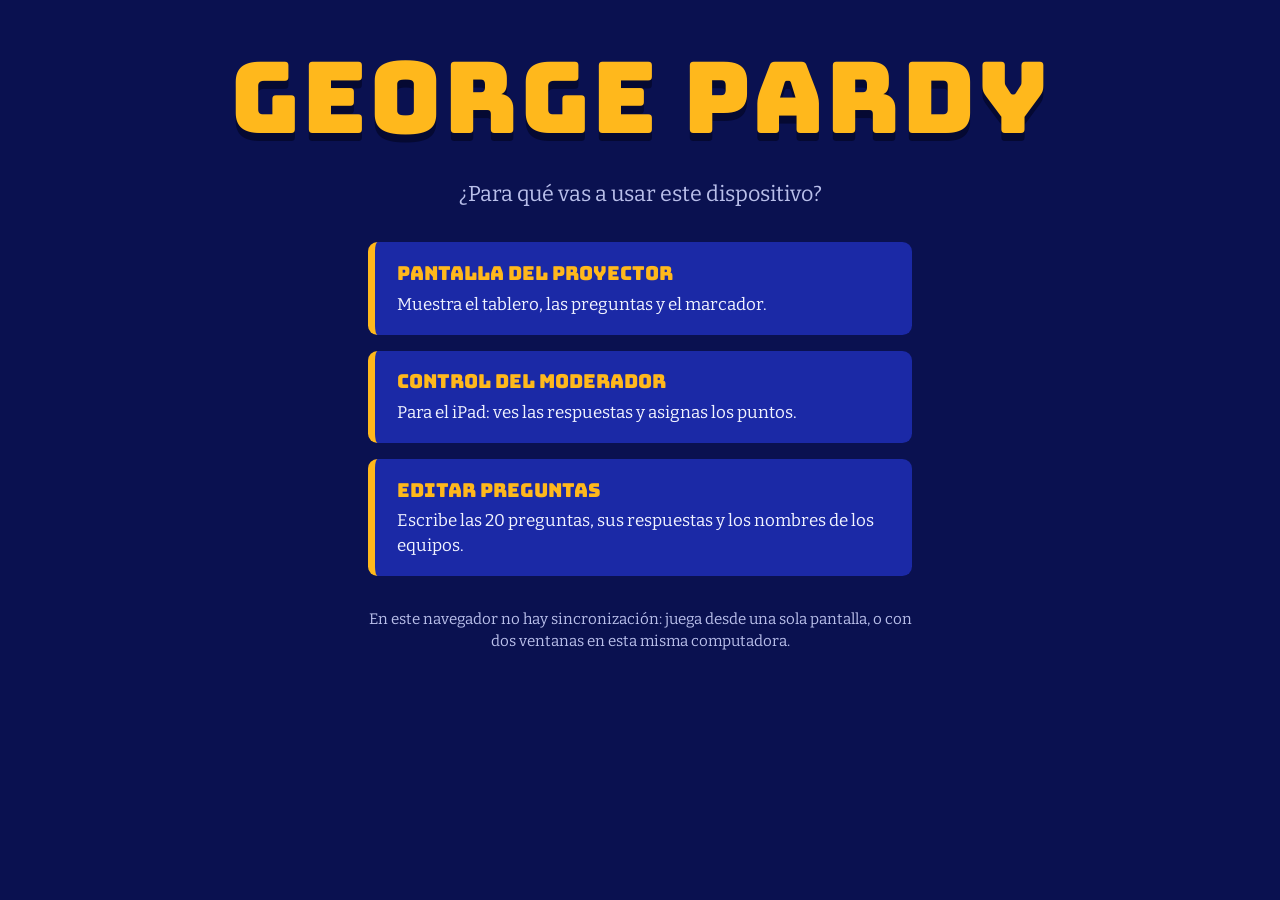
<file: referencia/george-pardy-claude.html>
<!doctype html>
<html lang="es">
<head>
<meta charset="utf-8">
<meta name="viewport" content="width=device-width, initial-scale=1, viewport-fit=cover">
<title>George Pardy</title>
<link rel="preconnect" href="https://fonts.googleapis.com">
<link rel="preconnect" href="https://fonts.gstatic.com" crossorigin>
<link href="https://fonts.googleapis.com/css2?family=Bitter:wght@400;600;700;800&family=Bungee&family=Noto+Color+Emoji&display=swap" rel="stylesheet">
<style>
:root{
  --stage:#0A1150;
  --stage-deep:#050932;
  --tile:#1B29A6;
  --tile-hover:#2638C9;
  --tile-used:#0F1A75;
  --oro:#FFB81C;
  --papel:#F1F3FF;
  --papel-suave:#B9BFEA;
  --rosa:#E4007C;
  --turquesa:#00A3AD;
  --verde:#1FA45B;
  --bg:#EDEFF8;
  --surface:#FFFFFF;
  --surface-2:#F4F5FB;
  --ink:#12163A;
  --muted:#565C86;
  --line:#D3D7EA;
  --accent:#1B29A6;
  --accent-ink:#FFFFFF;
  --display:"Bungee","Arial Black",Impact,system-ui,sans-serif;
  --texto:"Bitter",Georgia,"Times New Roman",serif;
  color-scheme:light;
  box-sizing:border-box;
  padding-top:env(safe-area-inset-top,0px);
  padding-bottom:env(safe-area-inset-bottom,0px);
  background:var(--bg);
}
@media (prefers-color-scheme:dark){
  :root:not([data-theme="light"]){
    --bg:#0B0F33;--surface:#141A4C;--surface-2:#10163F;--ink:#EEF0FF;--muted:#A4A9D8;--line:#283070;--accent:#FFB81C;--accent-ink:#12163A;
    color-scheme:dark;
  }
}
:root[data-theme="dark"]{
  --bg:#0B0F33;--surface:#141A4C;--surface-2:#10163F;--ink:#EEF0FF;--muted:#A4A9D8;--line:#283070;--accent:#FFB81C;--accent-ink:#12163A;
  color-scheme:dark;
}
:root:has(body.oscuro){background:var(--stage)}
*,*::before,*::after{box-sizing:inherit}
html{height:100%;scroll-padding-top:env(safe-area-inset-top,0px)}
body{margin:0;min-height:100%;background:var(--bg);color:var(--ink);font-family:var(--texto);font-size:17px;line-height:1.45;-webkit-font-smoothing:antialiased}
body.oscuro{background:var(--stage);color:var(--papel)}
body.fijo{height:100%;overflow:hidden}
body.fijo:not(.con-mouse){cursor:none}
[hidden]{display:none !important}
button{font:inherit;color:inherit;cursor:pointer}
button:disabled{cursor:default}
:focus-visible{outline:3px solid var(--oro);outline-offset:2px}
.oculto-visual{position:absolute;width:1px;height:1px;overflow:hidden;clip:rect(0 0 0 0);white-space:nowrap}
.emoji{font-family:"Apple Color Emoji","Noto Color Emoji","Segoe UI Emoji",sans-serif;font-style:normal;font-weight:400;line-height:1}
.equipo-pantalla .emoji{font-size:1.2em}
.equipo-ctl .nombre .emoji{font-size:1.3em}

/* ---------- Marquesina ---------- */
.marquesina{font-family:var(--display);font-weight:400;color:var(--oro);margin:0;letter-spacing:.02em;line-height:1;text-shadow:0 .08em 0 var(--stage-deep)}

/* ---------- Inicio ---------- */
.inicio{min-height:100%;display:flex;flex-direction:column;align-items:center;justify-content:center;gap:2rem;padding:3rem 1.25rem;text-align:center}
.inicio .marquesina{font-size:clamp(2.6rem,11vmin,7rem)}
.inicio .pregunta-inicio{margin:0;color:var(--papel-suave);font-size:clamp(1.05rem,2.6vmin,1.35rem)}
.opciones{display:grid;gap:1rem;width:min(100%,34rem)}
.opcion{display:block;text-align:left;text-decoration:none;color:var(--papel);background:var(--tile);padding:1.1rem 1.4rem;border-radius:.6rem;border-left:.45rem solid var(--oro);transition:background-color .15s}
.opcion:hover{background:var(--tile-hover)}
.opcion strong{display:block;font-family:var(--display);font-weight:400;font-size:1.2rem;color:var(--oro)}
.opcion span{display:block;margin-top:.3rem}
.nota-inicio{margin:0;max-width:34rem;color:var(--papel-suave);font-size:.95rem}

/* ---------- Pantalla del proyector ---------- */
.escenario{height:100%;display:flex;flex-direction:column;position:relative;padding:1.6vmin 2vmin 2vmin}
.cabeza{display:grid;grid-template-columns:1fr auto 1fr;align-items:center;gap:2vmin;padding:0 .4vmin 1.4vmin}
.cabeza .marquesina{font-size:clamp(1.1rem,3.6vmin,2.6rem)}
.turno{margin:0;justify-self:end;font-weight:700;font-size:clamp(.95rem,2.6vmin,1.9rem);display:flex;align-items:center;gap:1.2vmin;text-align:right}
.turno::before{content:"";flex:none;width:1.8vmin;height:1.8vmin;min-width:10px;min-height:10px;border-radius:50%;background:var(--equipo)}
.herramientas{display:flex;gap:1vmin}
.tablero{flex:1;min-height:0;display:grid;grid-template-columns:repeat(5,minmax(0,1fr));grid-template-rows:auto repeat(4,minmax(0,1fr));gap:.7vmin;background:var(--stage-deep);padding:.7vmin;border-radius:.6vmin}
.categoria{background:var(--tile);display:flex;align-items:center;justify-content:center;text-align:center;font-family:var(--display);font-size:clamp(.75rem,2.5vmin,1.9rem);line-height:1.1;padding:2vmin 1vmin;min-height:10vmin;margin-bottom:.7vmin;text-wrap:balance;overflow-wrap:anywhere}
.casilla{background:var(--tile);border:0;border-radius:0;display:flex;align-items:center;justify-content:center;font-family:var(--display);color:var(--oro);font-size:clamp(1.4rem,6.4vmin,5.4rem);line-height:1;text-shadow:0 .08em 0 var(--stage-deep);transition:background-color .15s}
button.casilla:hover{background:var(--tile-hover)}
.casilla.jugada{background:var(--tile-used)}
.marcador{display:grid;grid-template-columns:1fr 1fr;gap:2vmin;margin-top:1.6vmin}
.equipo-pantalla{display:flex;align-items:baseline;justify-content:space-between;gap:2vmin;padding:1.4vmin 2.4vmin;background:var(--stage-deep);border-radius:.8vmin;border-top:.8vmin solid var(--equipo);opacity:.8;transition:opacity .2s,box-shadow .2s}
.equipo-pantalla.activo{opacity:1;box-shadow:0 0 0 .35vmin var(--equipo)}
.equipo-pantalla .nombre{min-width:0;font-weight:700;font-size:clamp(.95rem,3vmin,2.2rem);overflow:hidden;text-overflow:ellipsis;white-space:nowrap}
.equipo-pantalla .puntos{font-family:var(--display);font-size:clamp(1.4rem,5.6vmin,4.4rem);line-height:1;font-variant-numeric:tabular-nums}

/* Pregunta a pantalla completa */
.pregunta-grande{position:absolute;inset:0;z-index:5;background:var(--tile);display:grid;grid-template-rows:auto 1fr auto;gap:2vmin;padding:3.5vmin 6vmin 3vmin;will-change:transform}
.pregunta-grande>*{transition:opacity .25s ease}
.pregunta-grande.abriendo>*{opacity:0}
.pg-cabeza{display:flex;justify-content:space-between;align-items:baseline;gap:3vmin;font-family:var(--display);font-size:clamp(.9rem,3vmin,2.2rem);color:var(--papel-suave)}
.pg-valor{color:var(--oro)}
.pg-cuerpo{min-height:0;display:flex;flex-direction:column;align-items:center;justify-content:center;gap:4.5vmin;text-align:center}
.pg-texto{margin:0;max-width:92%;font-weight:700;font-size:clamp(1.6rem,6.2vmin,4.8rem);line-height:1.18;text-wrap:balance}
.pg-texto.largo{font-size:clamp(1.3rem,4.6vmin,3.6rem)}
.pg-texto.vacia{color:var(--papel-suave);font-weight:400;font-style:italic;font-size:clamp(1.2rem,4vmin,3rem)}
.pg-opciones{list-style:none;margin:0;padding:0;width:min(92%,64rem);display:grid;grid-template-columns:repeat(2,minmax(0,1fr));gap:1.6vmin}
.pg-opciones li{display:flex;align-items:center;gap:1.8vmin;text-align:left;padding:1.4vmin 2.2vmin;background:var(--stage-deep);border:.35vmin solid transparent;border-radius:.8vmin;font-weight:700;font-size:clamp(1rem,3.6vmin,2.6rem);line-height:1.2;transition:opacity .3s,border-color .3s}
.pg-opciones .letra{flex:none;font-family:var(--display);font-weight:400;color:var(--oro)}
.pg-opciones.revelada li:not(.correcta){opacity:.4}
.pg-opciones li.correcta{border-color:var(--oro)}
.pg-respuesta{margin:0;max-width:92%;font-family:var(--display);color:var(--oro);font-size:clamp(1.3rem,5vmin,3.8rem);line-height:1.15;text-wrap:balance;text-shadow:0 .08em 0 var(--stage-deep)}
.pg-respuesta.visible{animation:aparecer .35s ease-out}
@keyframes aparecer{from{opacity:0;transform:translateY(1.5vmin)}to{opacity:1;transform:none}}

/* Doble o Nada */
.doble{position:absolute;inset:0;z-index:5;background:var(--stage-deep);display:grid;grid-template-rows:auto 1fr auto;gap:2vmin;padding:3.5vmin 6vmin 3vmin}
.don-cuerpo{min-height:0;display:flex;flex-direction:column;align-items:center;justify-content:center;gap:3.5vmin;text-align:center}
.don-titulo{margin:0;font-family:var(--display);font-weight:400;color:var(--oro);font-size:clamp(2.4rem,12vmin,9rem);line-height:.95;text-shadow:0 .06em 0 var(--rosa);text-wrap:balance}
.don-lema{margin:0;font-weight:700;font-size:clamp(1.2rem,4.4vmin,3.2rem);text-wrap:balance}
.don-lema .emoji{font-size:1.15em}
.don-platos{display:grid;grid-template-columns:repeat(2,minmax(0,1fr));gap:2.4vmin;width:min(92%,56rem)}
.plato{display:flex;flex-direction:column;align-items:center;gap:1vmin;padding:2.4vmin 2vmin;border-radius:1vmin;background:var(--stage);border:.35vmin solid var(--papel-suave)}
.plato-riesgo{border-color:var(--oro)}
.plato-rotulo{font-weight:600;color:var(--papel-suave);font-size:clamp(.9rem,2.6vmin,1.9rem)}
.plato-valor{font-family:var(--display);font-size:clamp(1.8rem,7.5vmin,5.6rem);line-height:1;color:var(--papel)}
.plato-riesgo .plato-valor{color:var(--oro)}
.plato-nota{color:var(--papel-suave);font-size:clamp(.85rem,2.2vmin,1.6rem)}
.don-resultado{margin:0;font-family:var(--display);font-size:clamp(3rem,18vmin,13rem);line-height:1;color:var(--oro);text-shadow:0 .05em 0 var(--rosa)}
.don-resultado.cero{color:var(--papel-suave);text-shadow:none}
.don-cuerpo.entra .don-titulo{animation:golpe .55s cubic-bezier(.2,.9,.3,1.3)}
@keyframes golpe{from{opacity:0;transform:scale(.6)}to{opacity:1;transform:none}}

/* Ruleta */
.don-ruleta{min-height:0;display:grid;grid-template-columns:auto minmax(0,1fr);align-items:center;gap:5vmin;padding:0 2vmin}
.rueda-marco{position:relative;width:min(62vmin,46vw);aspect-ratio:1/1}
#rueda{width:100%;height:100%;display:block;overflow:visible}
/* El giro es parte del juego: se anima aunque el sistema tenga reducidas las animaciones */
#rueda.girando{transition:transform 5.2s cubic-bezier(.12,.62,.08,1) !important}
#rueda text{font-family:var(--texto);font-weight:800;pointer-events:none}
#rueda .gajo{transition:opacity .4s}
#rueda.aterrizada .gajo:not(.ganadora){opacity:.3}
#rueda .ganadora path,#rueda .ganadora circle{stroke:#FFB81C;stroke-width:2.5}
.puntero{position:absolute;top:-2.4vmin;left:50%;transform:translateX(-50%);width:0;height:0;border-left:2.4vmin solid transparent;border-right:2.4vmin solid transparent;border-top:4.6vmin solid var(--oro);filter:drop-shadow(0 .5vmin 0 var(--rosa))}
.don-lado{min-width:0;display:flex;flex-direction:column;align-items:flex-start;gap:2.4vmin;text-align:left}
.don-lado .don-platos{width:100%}
.don-titulo-chico{font-size:clamp(1.8rem,8vmin,6rem)}
.don-estado{margin:0;color:var(--papel-suave);font-size:clamp(.95rem,2.6vmin,1.9rem)}
.juego-emoji{margin:0;font-size:clamp(2.4rem,10vmin,7rem)}
.juego-nombre{margin:0;font-family:var(--display);font-weight:400;color:var(--juego);font-size:clamp(1.8rem,7.5vmin,5.6rem);line-height:1;text-wrap:balance}
.juego-reto{margin:0;font-family:var(--display);color:var(--oro);font-size:clamp(1rem,3.2vmin,2.4rem)}
.juego-desc{margin:0;max-width:34ch;font-weight:600;font-size:clamp(1rem,3vmin,2.2rem);line-height:1.3}
.don-lado.entra .juego-nombre,.don-lado.entra .juego-emoji{animation:golpe .55s cubic-bezier(.2,.9,.3,1.3)}

/* Reloj (Minuto para Ganar) */
/* Elegir nombres */
.nombres-cabeza{display:flex;justify-content:center}
.nombres-cuerpo{min-height:0;display:flex;flex-direction:column;justify-content:center;gap:2.2vmin}
.nb-slots{display:grid;grid-template-columns:1fr 1fr;gap:2vmin}
.nb-slot{display:flex;align-items:center;justify-content:space-between;gap:2vmin;min-width:0;padding:1.2vmin 2.4vmin;border-radius:1vmin;background:var(--stage-deep);border:.4vmin solid var(--equipo);color:var(--papel);text-align:left;opacity:.7;transition:opacity .2s,box-shadow .2s}
.nb-slot.activo{opacity:1;box-shadow:0 0 0 .5vmin var(--equipo)}
.nb-slot-rotulo{font-weight:700;color:var(--papel-suave);font-size:clamp(.9rem,2.6vmin,1.9rem)}
.nb-slot.activo .nb-slot-rotulo{color:var(--papel)}
.nb-slot-nombre{font-family:var(--display);font-size:clamp(1.1rem,4vmin,3rem);white-space:nowrap}
.nb-grid{display:flex;flex-wrap:wrap;justify-content:center;gap:1.4vmin}
.nb-tarjeta{flex:0 0 calc((100% - 5.6vmin) / 5);min-height:17vmin;display:flex;flex-direction:column;align-items:center;justify-content:center;gap:.8vmin;padding:1.4vmin 1vmin;border:0;border-radius:1vmin;background:var(--tile);color:var(--papel);transition:background-color .15s,transform .15s}
.nb-tarjeta:not(.tomada):hover{background:var(--tile-hover)}
.nb-tarjeta.tomada{background:var(--equipo)}
.nb-tarjeta[aria-pressed="true"]{transform:scale(1.04);box-shadow:0 0 0 .4vmin var(--oro)}
.nb-emoji{font-size:clamp(1.6rem,6.6vmin,5rem)}
.nb-nombre{font-family:var(--display);color:var(--oro);font-size:clamp(.85rem,3vmin,2.3rem);line-height:1;text-align:center}
.nb-tarjeta.tomada .nb-nombre,.nb-duenio{color:var(--equipo-tinta)}
.nb-duenio{font-weight:700;font-size:clamp(.7rem,1.8vmin,1.3rem)}
.nb-ctl{gap:.45rem}
.nb-ctl .nb-tarjeta{flex-basis:calc((100% - 1.35rem) / 4);padding:.6rem .3rem;border-radius:.6rem;gap:.25rem;min-height:4.8rem}
.nb-ctl .nb-emoji{font-size:1.7rem}
.nb-ctl .nb-nombre{font-size:.95rem}
.nb-ctl .nb-duenio{font-size:.75rem}
.ctl-pregunta .nb-slots{gap:.6rem}
.ctl-pregunta .nb-slot{background:var(--surface-2);color:var(--ink);padding:.6rem .8rem;border-radius:.6rem;border-width:3px;flex-direction:column;align-items:flex-start;gap:.2rem}
.ctl-pregunta .nb-slot.activo{box-shadow:0 0 0 2px var(--equipo)}
.ctl-pregunta .nb-slot-rotulo{color:var(--muted);font-size:.85rem}
.ctl-pregunta .nb-slot.activo .nb-slot-rotulo{color:var(--ink)}
.ctl-pregunta .nb-slot-nombre{font-size:1.15rem}
.libre-cuerpo{min-height:0;display:flex;flex-direction:column;align-items:center;justify-content:center;gap:2.4vmin;text-align:center}
.libre-cuerpo .juego-desc{max-width:40ch}
.don-reloj{min-height:0;display:flex;flex-direction:column;align-items:center;justify-content:center;gap:2vmin;text-align:center}
.reloj-titulo{margin:0;font-family:var(--display);color:var(--juego);font-size:clamp(1.2rem,4.6vmin,3.4rem);line-height:1.1}
.reloj-cara{position:relative;width:min(44vmin,60vw);aspect-ratio:1/1}
.reloj-cara svg,.ctl-reloj-cara svg{width:100%;height:100%;display:block;transform:rotate(-90deg)}
.reloj-fondo{fill:none;stroke:var(--stage);stroke-width:7}
.reloj-anillo{fill:none;stroke:var(--oro);stroke-width:7;stroke-linecap:round;transition:stroke-dashoffset .1s linear,stroke .3s}
.reloj-num{position:absolute;inset:0;display:grid;place-items:center;font-family:var(--display);line-height:1;font-variant-numeric:tabular-nums}
.reloj-cara .reloj-num{font-size:clamp(4rem,20vmin,15rem);color:var(--papel)}
.urgente .reloj-anillo{stroke:var(--rosa)}
.urgente .reloj-num{color:var(--rosa)}
.reloj-cara.urgente .reloj-num{animation:latido 1s ease-in-out infinite}
@keyframes latido{0%,100%{transform:scale(1)}15%{transform:scale(1.07)}}
.reloj-estado{margin:0;font-weight:700;font-size:clamp(1rem,3.4vmin,2.4rem);color:var(--papel-suave)}
.reloj-lema{font-size:clamp(1rem,3.4vmin,2.4rem)}
.reloj-aviso{margin:0;padding:.6vmin 1.6vmin;border-radius:999px;background:var(--rosa);color:#fff;font-weight:700;font-size:clamp(.85rem,2.2vmin,1.4rem)}

/* Controles que aparecen al mover el mouse (plan B) */
.auto{opacity:0;pointer-events:none;transition:opacity .25s}
body.con-mouse .auto,.auto:focus-within{opacity:1;pointer-events:auto}
.barra-escenario{display:flex;flex-wrap:wrap;justify-content:center;gap:1.2vmin}
.btn-escenario{display:inline-flex;align-items:center;gap:.8vmin;text-decoration:none;background:var(--stage-deep);color:var(--papel);border:2px solid var(--papel-suave);border-radius:999px;padding:.9vmin 1.8vmin;font-weight:700;font-size:clamp(.8rem,1.9vmin,1.15rem)}
.btn-escenario:hover{background:var(--stage)}
.btn-escenario[data-equipo="0"]{border-color:var(--rosa)}
.btn-escenario[data-equipo="1"]{border-color:var(--turquesa)}
.btn-escenario kbd{font-family:var(--texto);font-size:.8em;padding:.05em .45em;border-radius:.3em;background:rgba(255,255,255,.14)}

/* ---------- Vistas del moderador ---------- */
.panel{max-width:62rem;margin:0 auto;padding:1rem 1rem 3rem}
.barra{display:flex;flex-wrap:wrap;align-items:center;gap:.6rem 1rem;padding:.4rem 0 1rem}
.marca{font-family:var(--display);font-weight:400;font-size:1.3rem;line-height:1;color:var(--accent);margin:0 auto 0 0;text-decoration:none}
.sync{display:inline-flex;align-items:center;gap:.4rem;font-size:.85rem;color:var(--muted)}
.sync::before{content:"";width:.6rem;height:.6rem;border-radius:50%;background:var(--muted)}
.sync[data-modo="db"]::before{background:var(--verde)}
.sync[data-modo="local"]::before{background:var(--oro)}
.nav{display:flex;gap:.25rem}
.nav a{padding:.45rem .75rem;border-radius:.5rem;text-decoration:none;color:var(--ink);font-weight:600}
.nav a[aria-current="page"]{background:var(--surface);box-shadow:inset 0 0 0 1px var(--line)}

.btn{min-height:44px;padding:.55rem 1rem;border-radius:.6rem;border:1px solid var(--line);background:var(--surface-2);color:var(--ink);font-weight:700}
.btn:hover{border-color:var(--muted)}
.btn:disabled{opacity:.6}
.btn-primario{background:var(--accent);color:var(--accent-ink);border-color:transparent}
.btn-equipo{background:var(--equipo);color:var(--equipo-tinta);border-color:transparent;display:flex;flex-direction:column;align-items:center;line-height:1.2;padding:.7rem 1rem}
.btn-equipo small{font-family:var(--display);font-weight:400;font-size:.95rem;margin-top:.2rem}
.btn-texto{background:none;border:0;padding:.5rem;color:var(--muted);font-weight:600;text-decoration:underline;text-underline-offset:.2em;justify-self:center}
.btn-alerta{border-color:var(--rosa);color:var(--rosa)}

.equipos{display:grid;grid-template-columns:1fr 1fr;gap:.75rem}
.equipo-ctl{background:var(--surface);border-radius:.75rem;padding:.9rem 1rem;border-top:.4rem solid var(--equipo);display:grid;gap:.5rem}
.fila-sup{display:flex;justify-content:space-between;align-items:center;gap:.5rem}
.equipo-ctl .nombre{font-weight:700;font-size:1.05rem;overflow-wrap:anywhere}
.etiqueta-turno{flex:none;font-size:.8rem;font-weight:700;background:var(--equipo);color:var(--equipo-tinta);padding:.15rem .6rem;border-radius:999px}
.equipo-ctl .puntos{font-family:var(--display);font-size:2.4rem;line-height:1;font-variant-numeric:tabular-nums}
.ajustes{display:flex;gap:.5rem}
.ajustes .btn{flex:1}
.fila-turno{display:flex;flex-wrap:wrap;justify-content:center;gap:.6rem;margin-top:.75rem}

.ctl-tablero{margin-top:1.1rem;display:grid;grid-template-columns:repeat(5,minmax(0,1fr));gap:.4rem}
.ctl-cat{align-self:end;text-align:center;font-weight:700;font-size:.85rem;line-height:1.2;color:var(--muted);padding:.2rem .15rem .35rem;overflow-wrap:anywhere}
.ctl-casilla{min-height:3.6rem;border:0;border-radius:.5rem;background:var(--tile);color:var(--oro);font-family:var(--display);font-size:1.3rem}
.ctl-casilla:hover{background:var(--tile-hover)}
.ctl-casilla.sin-texto{box-shadow:inset 0 0 0 2px var(--papel-suave)}
.ctl-casilla.jugada{background:transparent;border:1px dashed var(--line);color:var(--muted);font-family:var(--texto);font-size:.8rem;font-weight:600}
.ctl-casilla.armada{border:2px solid var(--rosa);color:var(--rosa)}
.leyenda{margin:.6rem 0 0;font-size:.85rem;color:var(--muted)}

.ctl-pregunta{margin-top:1.1rem;background:var(--surface);border-radius:.9rem;padding:1.2rem;display:grid;gap:1rem}
.ctl-meta{display:flex;justify-content:space-between;gap:1rem;font-weight:700;color:var(--muted)}
.ctl-meta .valor{font-family:var(--display);font-weight:400;color:var(--accent)}
.ctl-texto{margin:0;font-size:1.35rem;font-weight:700;line-height:1.3}
.ctl-texto.vacia{font-weight:400;font-style:italic;color:var(--muted)}
.ctl-opciones{list-style:none;margin:0;padding:0;display:grid;grid-template-columns:1fr 1fr;gap:.45rem}
.ctl-opciones li{padding:.55rem .75rem;border-radius:.5rem;background:var(--surface-2);border:2px solid transparent}
.ctl-opciones li.correcta{border-color:var(--oro)}
.ctl-respuesta{background:var(--surface-2);border-radius:.6rem;padding:.8rem 1rem;border-left:.35rem solid var(--oro)}
.ctl-respuesta .rotulo{margin:0;font-size:.85rem;color:var(--muted)}
.ctl-respuesta .valor-resp{margin:.15rem 0 0;font-size:1.2rem;font-weight:800}
.ctl-acciones{display:grid;grid-template-columns:1fr 1fr;gap:.6rem}
.ancho{grid-column:1/-1}
.pie{margin-top:1.6rem;display:flex;justify-content:flex-end}
.ctl-nota{margin:0;color:var(--muted)}
.btn-columna{display:flex;flex-direction:column;align-items:center;line-height:1.2;padding:.7rem 1rem}
.btn-columna small{font-family:var(--display);font-weight:400;font-size:.95rem;margin-top:.2rem}
.ctl-restantes{list-style:none;margin:0;padding:0;display:grid;grid-template-columns:1fr 1fr;gap:.4rem 1rem;font-size:.95rem}
.ctl-restantes li{display:flex;align-items:center;gap:.45rem}
.ctl-restantes b{margin-left:auto;font-variant-numeric:tabular-nums}
.ctl-restantes .agotado{opacity:.45;text-decoration:line-through}
.ctl-material{margin:0}
.ctl-reloj{display:flex;align-items:center;gap:1.1rem;padding:.8rem 1rem;border-radius:.7rem;background:var(--surface-2)}
.ctl-reloj-cara{position:relative;flex:none;width:6.5rem;aspect-ratio:1/1}
.ctl-reloj-botones{display:grid;gap:.5rem;flex:1}
.ctl-reloj-cara .reloj-fondo{stroke:var(--line)}
.ctl-reloj-cara .reloj-num{font-size:2rem;color:var(--ink)}
.fila-reto{display:grid;grid-template-columns:3.6rem 1fr;gap:.6rem;align-items:start;margin-top:.8rem}
.fila-reto .valor{font-family:var(--display);color:var(--accent);padding-top:.6rem}
.reto-campos{display:grid;gap:.45rem}
.reto-campos input,.reto-campos textarea{width:100%;font:inherit;color:var(--ink);background:var(--surface-2);border:1px solid var(--line);border-radius:.5rem;padding:.6rem .7rem}
.reto-campos textarea{resize:vertical;min-height:3.2rem}
.reto-juego{margin:0;font-size:1.05rem;display:flex;align-items:center;gap:.5rem}
.campo-timer{margin-top:.8rem;font-size:.95rem}
.campo-timer input{background:var(--surface-2)}
.ctl-subtitulo{margin:1.8rem 0 .2rem;font-size:1.15rem}
.menu-minijuegos{display:grid;gap:.6rem;margin-top:.8rem}
.mj-fila{background:var(--surface);border-radius:.75rem;padding:.75rem .9rem;display:grid;gap:.55rem}
.mj-nombre{margin:0;font-weight:700;display:flex;align-items:center;gap:.45rem}
.mj-retos{display:grid;grid-template-columns:repeat(3,minmax(0,1fr));gap:.45rem}
.mj-reto{display:flex;align-items:center;gap:.5rem;text-align:left;font-weight:600;font-size:.95rem;padding:.5rem .75rem}
.mj-reto b{font-family:var(--display);font-weight:400;color:var(--accent)}
.mj-reto span{min-width:0;overflow-wrap:anywhere}
.mj-reto .sin-nombre{color:var(--muted);font-weight:400;font-style:italic}
@media (max-width:640px){.mj-retos{grid-template-columns:1fr}}

/* ---------- Editor ---------- */
.editor-intro{margin:0;color:var(--muted)}
.guardado{font-size:.9rem;color:var(--muted)}
.editor h2{font-size:1.1rem;margin:1.6rem 0 .6rem}
.campo{display:grid;gap:.3rem;font-weight:600}
.campo input,.fila-pregunta textarea,.fila-pregunta input{width:100%;font:inherit;font-weight:400;color:var(--ink);background:var(--surface);border:1px solid var(--line);border-radius:.5rem;padding:.6rem .7rem}
.fila-pregunta textarea{resize:vertical;min-height:3.2rem}
.equipos-edit{display:grid;grid-template-columns:1fr 1fr;gap:.75rem}
.selector-equipo{margin:0;padding:1rem;border:0;border-top:.4rem solid var(--equipo);border-radius:.8rem;background:var(--surface);min-width:0}
.selector-equipo legend{float:left;width:100%;padding:0;margin-bottom:.7rem;font-weight:700}
.opciones-equipo{clear:both;display:flex;flex-wrap:wrap;gap:.45rem}
.chip-equipo{min-height:44px;display:inline-flex;align-items:center;gap:.4rem;padding:.4rem .85rem;border-radius:999px;border:1px solid var(--line);background:var(--surface-2);color:var(--ink);font-weight:600}
.chip-equipo .emoji{font-size:1.3rem}
.chip-equipo:hover:not(:disabled){border-color:var(--muted)}
.chip-equipo[aria-pressed="true"]{background:var(--equipo);color:var(--equipo-tinta);border-color:transparent}
.chip-equipo:disabled{opacity:.35}
.cat-edit{background:var(--surface);border-radius:.8rem;padding:1rem;margin-top:.9rem}
.cat-edit .campo input{font-weight:700;font-size:1.05rem;background:var(--surface-2)}
.fila-pregunta{display:grid;grid-template-columns:3.6rem 1fr 14rem;gap:.6rem;align-items:start;margin-top:.7rem}
.fila-pregunta .valor{font-family:var(--display);color:var(--accent);padding-top:.6rem}
.fila-pregunta textarea,.fila-pregunta input{background:var(--surface-2)}

@media (max-width:640px){
  .fila-pregunta{grid-template-columns:1fr}
  .fila-pregunta .valor{padding-top:0}
  .equipos-edit{grid-template-columns:1fr}
  .ctl-casilla{min-height:3rem;font-size:1rem}
  .ctl-cat{font-size:.72rem}
}
@media (prefers-reduced-motion:reduce){
  *{transition:none !important;animation:none !important}
}
</style>
</head>
<body>

<!-- Inicio: elegir para qué se usa este dispositivo -->
<section id="v-inicio" class="inicio" hidden>
  <h1 class="marquesina">George Pardy</h1>
  <p class="pregunta-inicio">¿Para qué vas a usar este dispositivo?</p>
  <nav class="opciones" aria-label="Elegir vista">
    <a class="opcion" href="#pantalla"><strong>Pantalla del proyector</strong><span>Muestra el tablero, las preguntas y el marcador.</span></a>
    <a class="opcion" href="#control"><strong>Control del moderador</strong><span>Para el iPad: ves las respuestas y asignas los puntos.</span></a>
    <a class="opcion" href="#preguntas"><strong>Editar preguntas</strong><span>Escribe las 20 preguntas, sus respuestas y los nombres de los equipos.</span></a>
  </nav>
  <p class="nota-inicio" id="nota-inicio">Conectando…</p>
</section>

<!-- Pantalla del proyector -->
<section id="v-pantalla" class="escenario" hidden>
  <header class="cabeza">
    <h1 class="marquesina">George Pardy</h1>
    <div class="herramientas auto">
      <a class="btn-escenario" href="#control">Control</a>
      <a class="btn-escenario" href="#preguntas">Preguntas</a>
      <button type="button" class="btn-escenario" data-accion="nombres-abrir">Elegir nombres</button>
      <button type="button" class="btn-escenario" data-accion="probar-sonido">Probar sonido</button>
      <button type="button" class="btn-escenario" id="btn-fs" data-accion="pantalla-completa">Pantalla completa</button>
    </div>
    <p class="turno" id="turno-pantalla" aria-live="polite"></p>
  </header>
  <div class="tablero" id="tablero"></div>
  <div class="marcador" id="marcador" aria-live="polite"></div>

  <div class="pregunta-grande" id="pregunta-grande" role="dialog" aria-modal="true" aria-labelledby="pg-texto" hidden>
    <div class="pg-cabeza"><span id="pg-cat"></span><span class="pg-valor" id="pg-valor"></span></div>
    <div class="pg-cuerpo">
      <p class="pg-texto" id="pg-texto"></p>
      <ol class="pg-opciones" id="pg-opciones" hidden></ol>
      <p class="pg-respuesta" id="pg-respuesta" aria-live="polite" hidden></p>
    </div>
    <div class="barra-escenario auto">
      <button type="button" class="btn-escenario" id="pg-mostrar" data-accion="mostrar">Mostrar respuesta <kbd>R</kbd></button>
      <button type="button" class="btn-escenario" id="pg-eq0" data-accion="acerto" data-equipo="0"></button>
      <button type="button" class="btn-escenario" id="pg-eq1" data-accion="acerto" data-equipo="1"></button>
      <button type="button" class="btn-escenario" data-accion="nadie">Nadie acertó <kbd>0</kbd></button>
      <button type="button" class="btn-escenario" data-accion="cerrar">Volver sin calificar <kbd>Esc</kbd></button>
    </div>
  </div>

  <div class="doble" id="doble-o-nada" role="dialog" aria-modal="true" aria-labelledby="don-titulo" hidden>
    <div class="pg-cabeza"><span id="don-cat"></span><span class="pg-valor" id="don-valor"></span></div>
    <div class="don-cuerpo" id="don-cuerpo" aria-live="polite"></div>
    <div class="don-ruleta" id="don-ruleta" hidden>
      <div class="rueda-marco">
        <svg id="rueda" viewBox="-100 -100 200 200" role="img" aria-label="Ruleta de minijuegos"></svg>
        <div class="puntero" aria-hidden="true"></div>
      </div>
      <div class="don-lado" id="don-lado" aria-live="polite"></div>
    </div>
    <div class="don-reloj" id="don-reloj" hidden></div>
    <div class="barra-escenario auto" id="don-controles"></div>
  </div>

  <div class="doble" id="libre" role="dialog" aria-modal="true" aria-label="Minijuego" hidden>
    <div class="pg-cabeza"><span>Minijuego</span><span></span></div>
    <div class="libre-cuerpo" id="libre-cuerpo" aria-live="polite"></div>
    <div class="barra-escenario auto" id="libre-controles"></div>
  </div>

  <div class="doble" id="nombres" role="dialog" aria-modal="true" aria-labelledby="nombres-titulo" hidden>
    <div class="nombres-cabeza"><h2 class="don-titulo don-titulo-chico" id="nombres-titulo">Elijan su nombre</h2></div>
    <div class="nombres-cuerpo" id="nombres-cuerpo"></div>
    <div class="barra-escenario auto" id="nombres-controles"></div>
  </div>
</section>

<!-- Control del moderador (iPad) -->
<section id="v-control" class="panel" hidden>
  <header class="barra">
    <a class="marca" href="#">George Pardy</a>
    <span class="sync" data-sync></span>
    <nav class="nav" aria-label="Vistas">
      <a href="#pantalla">Pantalla</a><a href="#control">Control</a><a href="#preguntas">Preguntas</a>
    </nav>
  </header>
  <div class="equipos" id="ctl-equipos"></div>
  <div class="fila-turno"><button type="button" class="btn" data-accion="turno">Pasar turno</button><button type="button" class="btn" data-accion="nombres-abrir">Elegir nombres</button></div>
  <div id="ctl-zona-tablero">
    <div class="ctl-tablero" id="ctl-tablero"></div>
    <p class="leyenda">Las casillas con borde claro todavía no tienen pregunta escrita. Toca una casilla jugada dos veces para reactivarla.</p>
    <div id="ctl-minijuegos"></div>
  </div>
  <div class="ctl-pregunta" id="ctl-pregunta" hidden></div>
  <div class="ctl-pregunta" id="ctl-doble" hidden></div>
  <div class="ctl-pregunta" id="ctl-libre" hidden></div>
  <div class="ctl-pregunta" id="ctl-nombres" hidden></div>
  <div class="pie"><button type="button" class="btn btn-alerta" id="btn-nueva" data-accion="nueva">Nueva partida</button></div>
</section>

<!-- Editor de preguntas -->
<section id="v-preguntas" class="panel editor" hidden>
  <header class="barra">
    <a class="marca" href="#">George Pardy</a>
    <span class="sync" data-sync></span>
    <nav class="nav" aria-label="Vistas">
      <a href="#pantalla">Pantalla</a><a href="#control">Control</a><a href="#preguntas">Preguntas</a>
    </nav>
  </header>
  <p class="editor-intro">Los cambios se guardan solos. Para opción múltiple, escribe las opciones después de la pregunta empezando con A), B), C) y D), y pon la letra correcta al inicio de la respuesta, por ejemplo “B) Falso”. <span class="guardado" id="guardado" aria-live="polite"></span></p>
  <div id="editor-campos"></div>
</section>

<script>
(() => {
'use strict';

const VALORES = [100, 200, 300, 400];
const CATEGORIAS_BASE = ['Comida', 'Harry Potter', 'Datos', 'Música', 'Deportes'];
const VISTAS = ['pantalla', 'control', 'preguntas'];
const LS = { config: 'georgepardy-config-v1', estado: 'georgepardy-estado-v1' };
const EQUIPO_COLOR = ['var(--rosa)', 'var(--turquesa)'];
const EQUIPO_TINTA = ['#FFFFFF', '#04232A'];
const OPCIONES_EQUIPO = [
  { id: 'limon', nombre: 'Limón', emoji: '🍋' },
  { id: 'taco', nombre: 'Taco', emoji: '🌮' },
  { id: 'tortilla', nombre: 'Tortilla', emoji: '🫓' },
  { id: 'birria', nombre: 'Birria', emoji: '🍲' },
  { id: 'pavo', nombre: 'Pavo', emoji: '🦃' },
  { id: 'salsa', nombre: 'Salsa', emoji: '🌶️' },
  { id: 'puerco', nombre: 'Puerco', emoji: '🐷' },
  { id: 'usa', nombre: 'USA', emoji: '🇺🇸' },
  { id: 'mx', nombre: 'MX', emoji: '🇲🇽' },
  { id: 'tequila', nombre: 'Tequila', emoji: '🥃' },
  { id: 'cerveza', nombre: 'Cerveza', emoji: '🍺' },
  { id: 'clamato', nombre: 'Clamato', emoji: '🍅' },
  { id: 'botti', nombre: 'Botti', emoji: '🐶' }
];
const IDS_EQUIPO = OPCIONES_EQUIPO.map(o => o.id);
const MINIJUEGOS = [
  { nombre: '100 Mexicanos Dijeron', corto: '100 Mexicanos', emoji: '💯', color: '#E4007C', tinta: '#FFFFFF', desc: 'Adivinen las respuestas más populares, compitiendo contra el equipo rival.' },
  { nombre: 'Tic-Tac-Boom', corto: 'Tic-Tac-Boom', emoji: '💣', color: '#FF6A13', tinta: '#12163A', desc: 'Juego de rapidez con una bomba y tiempo limitado.' },
  { nombre: 'Minuto para Ganar', corto: 'Minuto', emoji: '⏱️', color: '#FFB81C', tinta: '#12163A', desc: 'Completen el reto en 60 segundos.', segundos: 60 },
  { nombre: 'Password', corto: 'Password', emoji: '🔑', color: '#00A3AD', tinta: '#04232A', desc: 'Adivinen la palabra con las pistas de sus compañeros.' },
  { nombre: 'Atínale al Precio', corto: 'Atínale', emoji: '🏷️', color: '#22A35A', tinta: '#072A16', desc: 'Los dos equipos adivinan el precio. Si queda más cerca el equipo que va por el doble, gana; si queda más cerca el que va ganando, se lo impide.' },
  { nombre: 'Completa la Canción', corto: 'Canción', emoji: '🎤', color: '#7B3FD6', tinta: '#FFFFFF', desc: 'Elijan a un participante y uno de los 2 artistas. Si sigue la letra 10 segundos cuando desaparezca, ganan.' }
];
/* 18 casillas: cada minijuego 3 veces (reto 1, 2 y 3), intercaladas para que no queden juntas */
const CASILLAS = [];
for (let n = 1; n <= 3; n++) for (let j = 0; j < MINIJUEGOS.length; j++) CASILLAS.push(`${j}-${n}`);
const infoCasilla = id => { const [j, n] = id.split('-').map(Number); return { juego: MINIJUEGOS[j], j, n }; };
const NUM = new Intl.NumberFormat('es-MX');
const reducirMovimiento = window.matchMedia('(prefers-reduced-motion: reduce)');

const $ = (s, r = document) => r.querySelector(s);
const clonar = o => JSON.parse(JSON.stringify(o));
const esperar = ms => new Promise(r => setTimeout(r, ms));
const esc = s => String(s).replace(/[&<>"']/g, ch => ({ '&': '&amp;', '<': '&lt;', '>': '&gt;', '"': '&quot;', "'": '&#39;' }[ch]));
const texto = v => (typeof v === 'string' ? v : '');
const clave = (c, i) => c + '-' + i;

/* Separa "Pregunta A) uno B) dos…" en enunciado y opciones */
function partirPregunta(t) {
  const todo = (t || '').trim();
  const m = todo.match(/(^|\s)A\)\s/);
  if (!m) return { enunciado: todo, opciones: [] };
  const inicio = m.index + m[1].length;
  const opciones = todo.slice(inicio).split(/\s+(?=[B-D]\)\s)/).map(s => {
    const o = s.trim().match(/^([A-D])\)\s*([\s\S]*)$/);
    return o ? { letra: o[1], texto: o[2].replace(/\s+/g, ' ').trim() } : null;
  }).filter(Boolean);
  if (opciones.length < 2) return { enunciado: todo, opciones: [] };
  const enunciado = todo.slice(0, inicio).replace(/opciones\s*:?\s*$/i, '').trim();
  return { enunciado, opciones };
}
const letraRespuesta = r => { const m = (r || '').trim().match(/^([A-D])\)/); return m ? m[1] : null; };

/* ---------- Datos ---------- */
function configBase() {
  return {
    equipos: ['taco', 'limon'],
    categorias: CATEGORIAS_BASE.map(nombre => ({
      nombre,
      preguntas: VALORES.map(() => ({ pregunta: '', respuesta: '' }))
    })),
    minijuegos: MINIJUEGOS.map(() => ({ retos: [0, 1, 2].map(() => ({ nombre: '', instrucciones: '', material: '', video: '' })) })),
    videoTemporizador: ''
  };
}
function normalizarReloj(r) {
  if (!r || typeof r !== 'object' || !['listo', 'corriendo', 'detenido'].includes(r.estado)) return null;
  return {
    estado: r.estado,
    inicioEn: Number.isFinite(r.inicioEn) ? r.inicioEn : 0,
    restanteMs: Number.isFinite(r.restanteMs) ? Math.max(0, Math.min(600000, r.restanteMs)) : 60000
  };
}
function estadoBase() {
  return { puntos: [0, 0], turno: 0, usadas: [], abierta: null, respuestaVisible: false, dobleONada: null, ruletaUsadas: [], minijuegoLibre: null, eligiendoNombres: null };
}
function normalizarConfig(raw) {
  const base = configBase();
  if (!raw || typeof raw !== 'object') return base;
  if (Array.isArray(raw.equipos)) {
    base.equipos = base.equipos.map((d, k) => (IDS_EQUIPO.includes(raw.equipos[k]) ? raw.equipos[k] : d));
    if (base.equipos[0] === base.equipos[1]) base.equipos[1] = IDS_EQUIPO.find(id => id !== base.equipos[0]);
  }
  if (Array.isArray(raw.categorias)) {
    base.categorias = base.categorias.map((cat, c) => {
      const r = raw.categorias[c];
      if (!r || typeof r !== 'object') return cat;
      return {
        nombre: typeof r.nombre === 'string' ? r.nombre : cat.nombre,
        preguntas: cat.preguntas.map((p, i) => {
          const rp = Array.isArray(r.preguntas) ? r.preguntas[i] : null;
          return { pregunta: texto(rp && rp.pregunta), respuesta: texto(rp && rp.respuesta) };
        })
      };
    });
  }
  if (Array.isArray(raw.minijuegos)) {
    base.minijuegos = base.minijuegos.map((m, j) => {
      const rm = raw.minijuegos[j];
      return { retos: m.retos.map((r, x) => {
        const rr = rm && Array.isArray(rm.retos) ? rm.retos[x] : null;
        return { nombre: texto(rr && rr.nombre), instrucciones: texto(rr && rr.instrucciones), material: texto(rr && rr.material), video: texto(rr && rr.video) };
      }) };
    });
  }
  base.videoTemporizador = texto(raw.videoTemporizador);
  return base;
}
function normalizarEstado(raw) {
  const e = estadoBase();
  if (!raw || typeof raw !== 'object') return e;
  if (Array.isArray(raw.puntos)) e.puntos = [0, 1].map(k => (Number.isFinite(raw.puntos[k]) ? Math.max(0, Math.round(raw.puntos[k])) : 0));
  e.turno = raw.turno === 1 ? 1 : 0;
  if (Array.isArray(raw.usadas)) e.usadas = [...new Set(raw.usadas.filter(u => typeof u === 'string' && /^[0-4]-[0-3]$/.test(u)))];
  const a = raw.abierta;
  if (a && Number.isInteger(a.c) && Number.isInteger(a.i) && a.c >= 0 && a.c < 5 && a.i >= 0 && a.i < 4) e.abierta = { c: a.c, i: a.i };
  e.respuestaVisible = !!(e.abierta && raw.respuestaVisible === true);
  if (Array.isArray(raw.ruletaUsadas)) e.ruletaUsadas = [...new Set(raw.ruletaUsadas.filter(id => CASILLAS.includes(id)))];
  const d = raw.dobleONada;
  if (d && (d.equipo === 0 || d.equipo === 1) && Number.isInteger(d.c) && Number.isInteger(d.i) && d.c >= 0 && d.c < 5 && d.i >= 0 && d.i < 4 && ['oferta', 'ruleta', 'jugando', 'resultado'].includes(d.fase)) {
    e.dobleONada = {
      equipo: d.equipo, c: d.c, i: d.i, fase: d.fase,
      gano: d.fase === 'resultado' ? d.gano === true : null,
      casilla: CASILLAS.includes(d.casilla) ? d.casilla : null,
      desfase: Number.isFinite(d.desfase) ? Math.max(-0.4, Math.min(0.4, d.desfase)) : 0,
      giroEn: Number.isFinite(d.giroEn) ? d.giroEn : 0,
      reloj: normalizarReloj(d.reloj)
    };
  }
  const L = raw.minijuegoLibre;
  if (L && CASILLAS.includes(L.casilla)) e.minijuegoLibre = { casilla: L.casilla, reloj: normalizarReloj(L.reloj) };
  if (raw.eligiendoNombres && typeof raw.eligiendoNombres === 'object') e.eligiendoNombres = { turno: raw.eligiendoNombres.turno === 1 ? 1 : 0 };
  return e;
}
function leerLocal(k) { try { const v = localStorage.getItem(k); return v ? JSON.parse(v) : null; } catch (e) { return null; } }
function guardarLocal(k, v) { try { localStorage.setItem(k, JSON.stringify(v)); } catch (e) { /* sin almacenamiento */ } }

let config = normalizarConfig(leerLocal(LS.config));
let estado = normalizarEstado(leerLocal(LS.estado));
let modo = 'conectando';           // 'conectando' | 'db' | 'local'
let refs = null;
let configSucia = false;
let tConfig = null;

const opcionEquipo = k => OPCIONES_EQUIPO.find(o => o.id === config.equipos[k]) || OPCIONES_EQUIPO[k];
const nombreEquipo = k => opcionEquipo(k).nombre;
const htmlEquipo = k => `<span class="emoji" aria-hidden="true">${opcionEquipo(k).emoji}</span> ${esc(nombreEquipo(k))}`;
const nombreCategoria = c => config.categorias[c].nombre.trim() || `Categoría ${c + 1}`;
const usada = (c, i) => estado.usadas.includes(clave(c, i));

/* ---------- Escritura en la base compartida (una a la vez por documento) ---------- */
function crearEscritor(obtenerRef, alTerminar) {
  let enCurso = false, pendiente = null;
  return function escribir(datos) {
    pendiente = clonar(datos);
    if (enCurso) return;
    enCurso = true;
    (async () => {
      let ok = true;
      while (pendiente) {
        const d = pendiente; pendiente = null;
        try { await obtenerRef().set(d); }
        catch (err) {
          if (err && err.code === 'unavailable') {
            await esperar(500 + Math.random() * 700);
            try { await obtenerRef().set(d); } catch (e2) { ok = false; falloDb(e2); }
          } else { ok = false; falloDb(err); }
        }
      }
      enCurso = false;
      if (alTerminar) alTerminar(ok);
    })();
  };
}
const escribirEstado = crearEscritor(() => refs.estado);
const escribirConfig = crearEscritor(() => refs.config, ok => {
  if (tConfig) return;
  configSucia = false;
  ponerGuardado(ok ? 'Guardado.' : 'No se pudo guardar en línea; quedó guardado en este navegador.');
});

function falloDb(err) {
  const code = err && err.code;
  if (['revoked', 'not_granted', 'capability_disabled', 'capability_removed', 'unavailable'].includes(code)) ponerModo('local');
}

/* ---------- Conexión con la base compartida ---------- */
async function conectar() {
  const c = window.claude;
  if (!c || typeof c.use !== 'function') { ponerModo('local'); return; }
  let db = null;
  try { db = await c.use('db'); } catch (e) { db = null; }
  if (!db) { ponerModo('local'); return; }
  try { refs = { estado: db.doc('juego/estado'), config: db.doc('juego/config') }; }
  catch (e) { ponerModo('local'); return; }

  let estadoIniciado = false, configIniciada = false;
  refs.estado.onSnapshot(snap => {
    if (modo === 'local') return;
    if (!snap.exists) {
      if (!snap.metadata.fromCache) {
        ponerModo('db');
        if (!estadoIniciado) { estadoIniciado = true; escribirEstado(estado); }
      }
      return;
    }
    estadoIniciado = true;
    ponerModo('db');
    estado = normalizarEstado(clonar(snap.data()));
    guardarLocal(LS.estado, estado);
    render();
  }, falloDb);

  refs.config.onSnapshot(snap => {
    if (modo === 'local') return;
    if (!snap.exists) {
      if (!snap.metadata.fromCache && !configIniciada) { configIniciada = true; escribirConfig(config); }
      return;
    }
    configIniciada = true;
    if (snap.metadata.hasPendingWrites || configSucia) return;
    const enEditor = vistaActual() === 'preguntas' && document.activeElement && document.activeElement.closest('#editor-campos');
    if (enEditor) return;
    config = normalizarConfig(clonar(snap.data()));
    guardarLocal(LS.config, config);
    if (vistaActual() === 'preguntas') renderEditor();
    render();
  }, falloDb);
}

function ponerModo(m) {
  if (modo === m) return;
  if (modo === 'local' && m === 'db') return;
  modo = m;
  renderSync();
}

/* ---------- Acciones del juego ---------- */
function cambiarEstado(nuevo) {
  estado = normalizarEstado(nuevo);
  guardarLocal(LS.estado, estado);
  if (modo === 'db' && refs) escribirEstado(estado);
  render();
}
function abrir(c, i) {
  if (estado.abierta || estado.dobleONada || estado.minijuegoLibre || estado.eligiendoNombres || usada(c, i)) return;
  cambiarEstado({ ...estado, abierta: { c, i }, respuestaVisible: false });
}
function mostrarRespuesta() {
  if (!estado.abierta || estado.respuestaVisible) return;
  cambiarEstado({ ...estado, respuestaVisible: true });
}
/* Va perdiendo = tiene menos puntos ANTES de sumar la pregunta. En empate nadie va perdiendo. */
const vaPerdiendo = eq => estado.puntos[eq] < estado.puntos[1 - eq];
const casillasDisponibles = () => CASILLAS.filter(id => !estado.ruletaUsadas.includes(id));
function resolver(equipo) {
  if (!estado.abierta) return;
  const { c, i } = estado.abierta;
  const base = { ...estado, usadas: [...estado.usadas, clave(c, i)], abierta: null, respuestaVisible: false };
  if ((equipo === 0 || equipo === 1) && vaPerdiendo(equipo) && casillasDisponibles().length > 0) {
    cambiarEstado({ ...base, dobleONada: { equipo, c, i, fase: 'oferta', gano: null, casilla: null, desfase: 0 } });
    return;
  }
  const puntos = [...estado.puntos];
  if (equipo === 0 || equipo === 1) puntos[equipo] += VALORES[i];
  cambiarEstado({ ...base, puntos, turno: 1 - estado.turno });
}
/* Doble o Nada: solo arriesga los puntos de esta pregunta; el acumulado no se toca */
function decidirDoble(acepta) {
  const d = estado.dobleONada;
  if (!d || d.fase !== 'oferta') return;
  if (acepta) { cambiarEstado({ ...estado, dobleONada: { ...d, fase: 'ruleta' } }); return; }
  const puntos = [...estado.puntos];
  puntos[d.equipo] += VALORES[d.i];
  cambiarEstado({ ...estado, puntos, turno: 1 - estado.turno, dobleONada: null });
}
/* El giro se decide una sola vez y se guarda: todas las pantallas caen en la misma casilla */
function girar() {
  const d = estado.dobleONada;
  if (!d || d.fase !== 'ruleta') return;
  const libres = casillasDisponibles();
  if (!libres.length) { cambiarEstado({ ...estado, dobleONada: { ...d, fase: 'jugando' } }); return; }
  const id = libres[Math.floor(Math.random() * libres.length)];
  cambiarEstado({
    ...estado,
    ruletaUsadas: [...estado.ruletaUsadas, id],
    dobleONada: { ...d, fase: 'jugando', casilla: id, desfase: Math.random() * 0.7 - 0.35, giroEn: Date.now(), reloj: null }
  });
}
const retoDe = id => { const { j, n } = infoCasilla(id); return config.minijuegos[j].retos[n - 1]; };
/* Solo enlaces web completos (YouTube u otro sitio); se abren en una pestaña nueva */
const enlaceVideo = reto => { const u = (reto && reto.video || '').trim(); return /^https?:\/\/\S+$/i.test(u) ? u : ''; };
const botonVideo = url => `<a class="btn-escenario" href="${esc(url)}" target="_blank" rel="noopener noreferrer" data-video>▶ Ver video <kbd>V</kbd></a>`;
/* Timer de YouTube para Minuto para Ganar: se abre en una pestaña nueva de la computadora del proyector */
const enlaceTimer = () => enlaceVideo({ video: config.videoTemporizador });
const botonTimer = () => `<a class="btn-escenario" href="${esc(enlaceTimer())}" target="_blank" rel="noopener noreferrer" data-timer>⏱️ Timer de YouTube <kbd>T</kbd></a>`;
const avisoVideoCtl = reto => {
  const url = enlaceVideo(reto);
  return url ? `<p class="ctl-material"><a href="${esc(url)}" target="_blank" rel="noopener noreferrer">Ver el video en este dispositivo</a>. Para que lo vean todos, ábrelo desde la computadora del proyector: botón “Ver video” o tecla V.</p>` : '';
};
const tieneReloj = d => !!(d && d.casilla && infoCasilla(d.casilla).juego.segundos);
const duracionDe = d => ((d && d.casilla && infoCasilla(d.casilla).juego.segundos) || 60) * 1000;
const relojDe = d => d.reloj || { estado: 'listo', inicioEn: 0, restanteMs: duracionDe(d) };
const restanteMs = r => (r.estado === 'corriendo' ? Math.max(0, r.restanteMs - Math.max(0, Date.now() - r.inicioEn)) : r.restanteMs);
/* El reloj activo: el del minijuego libre, o el del Doble o Nada en juego */
function juegoConReloj() {
  if (estado.minijuegoLibre) return estado.minijuegoLibre;
  const d = estado.dobleONada;
  return d && d.fase === 'jugando' ? d : null;
}
function relojAccion(tipo) {
  const d = juegoConReloj();
  if (!d || !tieneReloj(d)) return;
  const r = relojDe(d), ms = restanteMs(r);
  let nuevo;
  if (tipo === 'iniciar') { if (r.estado === 'corriendo' || ms <= 0) return; nuevo = { estado: 'corriendo', inicioEn: Date.now(), restanteMs: ms }; }
  else if (tipo === 'detener') { if (r.estado !== 'corriendo') return; nuevo = { estado: 'detenido', inicioEn: 0, restanteMs: ms }; }
  else nuevo = { estado: 'listo', inicioEn: 0, restanteMs: duracionDe(d) };
  if (estado.minijuegoLibre) cambiarEstado({ ...estado, minijuegoLibre: { ...d, reloj: nuevo } });
  else cambiarEstado({ ...estado, dobleONada: { ...d, reloj: nuevo } });
}
/* Minijuego libre: se abre desde el control, no suma puntos ni gasta casillas */
function abrirLibre(id) {
  if (!CASILLAS.includes(id) || estado.abierta || estado.dobleONada || estado.eligiendoNombres) return;
  cambiarEstado({ ...estado, minijuegoLibre: { casilla: id, reloj: null } });
}
function cerrarLibre() {
  if (!estado.minijuegoLibre) return;
  cambiarEstado({ ...estado, minijuegoLibre: null });
}
/* Elegir nombres: se muestra en el proyector y se puede elegir desde ahí o desde el iPad */
function abrirNombres() {
  if (estado.abierta || estado.dobleONada || estado.minijuegoLibre) return;
  cambiarEstado({ ...estado, eligiendoNombres: { turno: 0 } });
}
function cerrarNombres() {
  if (!estado.eligiendoNombres) return;
  cambiarEstado({ ...estado, eligiendoNombres: null });
}
function turnoNombres(k) {
  if (!estado.eligiendoNombres || (k !== 0 && k !== 1)) return;
  cambiarEstado({ ...estado, eligiendoNombres: { turno: k } });
}
function asignarNombre(id) {
  const en = estado.eligiendoNombres;
  if (!en || !IDS_EQUIPO.includes(id)) return;
  const k = en.turno;
  if (config.equipos[1 - k] === id) return;
  if (config.equipos[k] !== id) {
    const nc = clonar(config);
    nc.equipos[k] = id;
    config = nc;
    guardarLocal(LS.config, config);
    if (modo === 'db' && refs) escribirConfig(config);
  }
  cambiarEstado({ ...estado, eligiendoNombres: { turno: 1 - k } });
}
function alternarReloj() {
  const d = juegoConReloj();
  if (!tieneReloj(d)) return;
  const r = relojDe(d), ms = restanteMs(r);
  if (r.estado === 'corriendo' && ms > 0) relojAccion('detener');
  else if (ms > 0) relojAccion('iniciar');
}
function resultadoDoble(gano) {
  const d = estado.dobleONada;
  if (!d || d.fase !== 'jugando') return;
  const puntos = [...estado.puntos];
  if (gano) puntos[d.equipo] += VALORES[d.i] * 2;
  cambiarEstado({ ...estado, puntos, turno: 1 - estado.turno, dobleONada: { ...d, fase: 'resultado', gano } });
}
function cerrarDoble() {
  if (!estado.dobleONada || estado.dobleONada.fase !== 'resultado') return;
  cambiarEstado({ ...estado, dobleONada: null });
}
function cerrar() {
  if (!estado.abierta) return;
  cambiarEstado({ ...estado, abierta: null, respuestaVisible: false });
}
function ajustar(equipo, delta) {
  const puntos = [...estado.puntos];
  puntos[equipo] = Math.max(0, puntos[equipo] + delta);
  cambiarEstado({ ...estado, puntos });
}
function pasarTurno() { cambiarEstado({ ...estado, turno: 1 - estado.turno }); }
function reactivar(c, i) { cambiarEstado({ ...estado, usadas: estado.usadas.filter(u => u !== clave(c, i)) }); }
function nuevaPartida() { cambiarEstado(estadoBase()); }

/* Confirmación con doble toque (sin ventanas emergentes) */
let armado = null, tArmado = null;
function armar(id) {
  armado = id;
  clearTimeout(tArmado);
  tArmado = setTimeout(() => { armado = null; render(); }, 3000);
  render();
}
function desarmar() { armado = null; clearTimeout(tArmado); }

/* ---------- Render ---------- */
function vistaActual() {
  const h = location.hash.replace(/^#/, '');
  return VISTAS.includes(h) ? h : 'inicio';
}
let vistaPrevia = null;
function render() {
  const v = vistaActual();
  if (v !== vistaPrevia) {
    ['inicio', ...VISTAS].forEach(n => { $('#v-' + n).hidden = n !== v; });
    document.body.classList.toggle('oscuro', v === 'pantalla' || v === 'inicio');
    document.body.classList.toggle('fijo', v === 'pantalla');
    document.querySelectorAll('.nav a').forEach(a => {
      if (a.getAttribute('href') === '#' + v) a.setAttribute('aria-current', 'page'); else a.removeAttribute('aria-current');
    });
    if (v === 'preguntas') renderEditor();
    if (v !== 'pantalla') { abiertaPrevia = null; faseRuedaPrevia = null; }
    vistaPrevia = v;
    window.scrollTo(0, 0);
  }
  if (v === 'pantalla') renderPantalla();
  else if (v === 'control') renderControl();
  renderSync();
}

function renderSync() {
  const textos = { conectando: 'Conectando…', db: 'Sincronizado', local: 'Solo este navegador' };
  document.querySelectorAll('[data-sync]').forEach(el => { el.dataset.modo = modo; el.textContent = textos[modo]; });
  const nota = $('#nota-inicio');
  if (modo === 'db') nota.textContent = 'Abre este mismo enlace en el iPad y en la computadora del proyector: lo que hagas en uno aparece en el otro.';
  else if (modo === 'local') nota.textContent = 'En este navegador no hay sincronización: juega desde una sola pantalla, o con dos ventanas en esta misma computadora.';
  else nota.textContent = 'Conectando…';
}

/* Pantalla del proyector */
let abiertaPrevia = null;
function renderPantalla() {
  let h = '';
  for (let c = 0; c < 5; c++) h += `<div class="categoria" style="grid-column:${c + 1};grid-row:1">${esc(nombreCategoria(c))}</div>`;
  for (let c = 0; c < 5; c++) {
    for (let i = 0; i < 4; i++) {
      const pos = `grid-column:${c + 1};grid-row:${i + 2}`;
      const etiqueta = `${esc(nombreCategoria(c))} por ${VALORES[i]}`;
      h += usada(c, i)
        ? `<div class="casilla jugada" style="${pos}" data-c="${c}" data-i="${i}" role="img" aria-label="${etiqueta}, ya jugada"></div>`
        : `<button type="button" class="casilla" style="${pos}" data-accion="abrir" data-c="${c}" data-i="${i}" aria-label="${etiqueta}">${VALORES[i]}</button>`;
    }
  }
  $('#tablero').innerHTML = h;

  const turno = $('#turno-pantalla');
  turno.style.setProperty('--equipo', EQUIPO_COLOR[estado.turno]);
  turno.innerHTML = `Turno de ${htmlEquipo(estado.turno)}`;

  $('#marcador').innerHTML = [0, 1].map(k => `
    <div class="equipo-pantalla${estado.turno === k ? ' activo' : ''}" style="--equipo:${EQUIPO_COLOR[k]}">
      <span class="nombre">${htmlEquipo(k)}</span>
      <span class="puntos">${NUM.format(estado.puntos[k])}</span>
    </div>`).join('');

  renderPreguntaGrande();
  renderDobleONada();
  renderLibre();
  renderNombresPantalla();
}

let donPrevio = null, donHtmlPrevio = '', ladoHtmlPrevio = '';
let ruedaClave = null, giroVisto = null, girando = false, tGiro = null, faseRuedaPrevia = null;

function dibujarRueda(ids) {
  const N = ids.length, a = 360 / N, R = 96;
  const pt = (ang, r) => { const t = ang * Math.PI / 180; return [(r * Math.sin(t)).toFixed(2), (-r * Math.cos(t)).toFixed(2)]; };
  const fs = N > 12 ? 7.5 : N > 6 ? 9 : 11;
  let h = '<circle r="99" fill="#050932" stroke="#FFB81C" stroke-width="2"/>';
  ids.forEach((id, k) => {
    const { juego } = infoCasilla(id);
    let forma;
    if (N === 1) forma = `<circle r="${R}" fill="${juego.color}" stroke="#050932" stroke-width=".8"/>`;
    else {
      const [x0, y0] = pt(k * a, R), [x1, y1] = pt((k + 1) * a, R);
      forma = `<path d="M0 0 L${x0} ${y0} A${R} ${R} 0 ${a > 180 ? 1 : 0} 1 ${x1} ${y1} Z" fill="${juego.color}" stroke="#050932" stroke-width=".8"/>`;
    }
    const medio = (k + 0.5) * a;
    const texto = medio > 180
      ? `<text transform="rotate(${(medio + 90).toFixed(2)})" x="${-(R - 7)}" dy=".35em" text-anchor="start" font-size="${fs}" fill="${juego.tinta}">${esc(juego.corto)}</text>`
      : `<text transform="rotate(${(medio - 90).toFixed(2)})" x="${R - 7}" dy=".35em" text-anchor="end" font-size="${fs}" fill="${juego.tinta}">${esc(juego.corto)}</text>`;
    h += `<g class="gajo" data-id="${id}">${forma}${texto}</g>`;
  });
  return h + '<circle r="12" fill="#050932" stroke="#FFB81C" stroke-width="2"/>';
}

function renderRuleta(d) {
  const svg = $('#rueda');
  const ids = CASILLAS.filter(id => !estado.ruletaUsadas.includes(id) || id === d.casilla);
  const clv = ids.join(',');
  if (clv !== ruedaClave && !girando) {
    svg.innerHTML = dibujarRueda(ids);
    svg.classList.remove('girando');
    svg.style.transform = 'rotate(0deg)';
    ruedaClave = clv;
  }
  const llave = d.casilla ? `${d.c}-${d.i}-${d.casilla}` : null;
  if (d.fase === 'jugando' && llave && giroVisto !== llave) {
    giroVisto = llave;
    const k = ids.indexOf(d.casilla), a = 360 / ids.length;
    const destino = 360 * 7 - (k + 0.5 + d.desfase) * a;
    /* Gira si esta pantalla vio la ruleta esperando, o si el giro es reciente
       (la sincronización puede saltarse el paso de espera si el moderador toca rápido) */
    const reciente = d.giroEn > 0 && Math.abs(Date.now() - d.giroEn) < 60000;
    if (faseRuedaPrevia === 'ruleta' || reciente) {
      girando = true;
      svg.classList.remove('girando');
      svg.style.transform = 'rotate(0deg)';
      void svg.getBoundingClientRect();
      svg.classList.add('girando');
      svg.style.transform = `rotate(${destino}deg)`;
      clearTimeout(tGiro);
      tGiro = setTimeout(() => { girando = false; svg.classList.remove('girando'); render(); }, 5400);
    } else {
      svg.classList.remove('girando');
      svg.style.transform = `rotate(${destino}deg)`;
    }
  }
  const aterrizada = d.fase === 'jugando' && !!d.casilla && !girando;
  svg.classList.toggle('aterrizada', aterrizada);
  svg.querySelectorAll('.gajo').forEach(g => g.classList.toggle('ganadora', aterrizada && g.dataset.id === d.casilla));
  faseRuedaPrevia = d.fase;
}

function platosHtml(v) {
  return `<div class="don-platos">
        <div class="plato plato-riesgo"><span class="plato-rotulo">Si gana el reto</span><span class="plato-valor">+${NUM.format(v * 2)}</span></div>
        <div class="plato"><span class="plato-rotulo">Si pierde el reto</span><span class="plato-valor">0</span></div>
      </div>`;
}
const botonesResultado = `<button type="button" class="btn-escenario" data-accion="don-gano">Ganó el reto <kbd>G</kbd></button>
      <button type="button" class="btn-escenario" data-accion="don-perdio">Perdió el reto <kbd>P</kbd></button>`;

const CIRC = 2 * Math.PI * 45;
function etiquetaReloj(r) {
  const ms = restanteMs(r);
  if (ms <= 0) return '¡Se acabó el tiempo!';
  if (r.estado === 'detenido') return 'Tiempo detenido';
  if (r.estado === 'corriendo') return 'segundos';
  return 'Listo para empezar';
}
function relojHtml(d, clase) {
  const r = relojDe(d), ms = restanteMs(r), dur = duracionDe(d);
  const urg = r.estado === 'corriendo' && ms > 0 && ms <= 10000;
  return `<div class="${clase}${urg ? ' urgente' : ''}" data-reloj-caja>
      <svg viewBox="0 0 100 100" aria-hidden="true"><circle class="reloj-fondo" cx="50" cy="50" r="45"/><circle class="reloj-anillo" cx="50" cy="50" r="45" stroke-dasharray="${CIRC.toFixed(2)}" style="stroke-dashoffset:${(CIRC * (1 - ms / dur)).toFixed(2)}" data-reloj-anillo/></svg>
      <span class="reloj-num" data-reloj-num>${Math.ceil(ms / 1000)}</span>
    </div>`;
}
function botonesRelojPantalla(d) {
  const r = relojDe(d), ms = restanteMs(r), seg = Math.round(duracionDe(d) / 1000);
  if (ms <= 0) return '<button type="button" class="btn-escenario" data-accion="reloj-reiniciar">Reiniciar reloj</button>';
  if (r.estado === 'corriendo') return '<button type="button" class="btn-escenario" data-accion="reloj-detener">Detener <kbd>Espacio</kbd></button>';
  if (r.estado === 'detenido') return '<button type="button" class="btn-escenario" data-accion="reloj-iniciar">Continuar <kbd>Espacio</kbd></button><button type="button" class="btn-escenario" data-accion="reloj-reiniciar">Reiniciar reloj</button>';
  return `<button type="button" class="btn-escenario" data-accion="reloj-iniciar">Iniciar ${seg} segundos <kbd>Espacio</kbd></button>`;
}
function controlRelojHtml(d) {
  const r = relojDe(d), ms = restanteMs(r), seg = Math.round(duracionDe(d) / 1000);
  let b;
  if (ms <= 0) b = '<button type="button" class="btn" data-accion="reloj-reiniciar">Reiniciar reloj</button>';
  else if (r.estado === 'corriendo') b = '<button type="button" class="btn btn-primario" data-accion="reloj-detener">Detener</button>';
  else if (r.estado === 'detenido') b = '<button type="button" class="btn btn-primario" data-accion="reloj-iniciar">Continuar</button><button type="button" class="btn" data-accion="reloj-reiniciar">Reiniciar reloj</button>';
  else b = `<button type="button" class="btn btn-primario" data-accion="reloj-iniciar">Iniciar ${seg} segundos</button>`;
  return `<div class="ctl-reloj">${relojHtml(d, 'ctl-reloj-cara')}<div class="ctl-reloj-botones"><p class="ctl-nota">${etiquetaReloj(r)}</p>${b}${enlaceTimer() ? '<p class="ctl-nota">¿Prefieres el timer de YouTube? Ábrelo en la computadora del proyector con el botón “Timer de YouTube” o la tecla T.</p>' : ''}</div></div>`;
}

function selectorNombresHtml(modo) {
  const t = estado.eligiendoNombres ? estado.eligiendoNombres.turno : 0;
  const slots = [0, 1].map(k => `<button type="button" class="nb-slot${t === k ? ' activo' : ''}" style="${estiloEquipo(k)}" data-accion="nombres-turno" data-equipo="${k}" aria-pressed="${t === k}">
      <span class="nb-slot-rotulo">${t === k ? `Elige el equipo ${k + 1}` : `Equipo ${k + 1}`}</span>
      <span class="nb-slot-nombre">${htmlEquipo(k)}</span>
    </button>`).join('');
  const tarjetas = OPCIONES_EQUIPO.map(o => {
    const duenio = config.equipos.indexOf(o.id);
    const deOtro = duenio !== -1 && duenio !== t;
    return `<button type="button" class="nb-tarjeta${duenio !== -1 ? ' tomada' : ''}"${duenio !== -1 ? ` style="${estiloEquipo(duenio)}"` : ''} data-accion="nombres-elegir" data-opcion="${o.id}" aria-pressed="${duenio === t}"${deOtro ? ' disabled' : ''}>
        <span class="emoji nb-emoji" aria-hidden="true">${o.emoji}</span>
        <span class="nb-nombre">${esc(o.nombre)}</span>
        ${duenio !== -1 ? `<span class="nb-duenio">Equipo ${duenio + 1}</span>` : ''}
      </button>`;
  }).join('');
  return `<div class="nb-slots">${slots}</div><div class="nb-grid nb-${modo}">${tarjetas}</div>`;
}
let nombresHtmlPrevio = '';
function renderNombresPantalla() {
  const ov = $('#nombres');
  if (!estado.eligiendoNombres) { ov.hidden = true; nombresHtmlPrevio = ''; return; }
  const h = selectorNombresHtml('pantalla');
  if (h !== nombresHtmlPrevio) { $('#nombres-cuerpo').innerHTML = h; nombresHtmlPrevio = h; }
  $('#nombres-controles').innerHTML = '<button type="button" class="btn-escenario" data-accion="nombres-cerrar">Listo <kbd>Esc</kbd></button>';
  ov.hidden = false;
}

/* Minijuego libre en el proyector */
let libreHtmlPrevio = '';
function renderLibre() {
  const ov = $('#libre');
  const L = estado.minijuegoLibre;
  if (!L) { ov.hidden = true; libreHtmlPrevio = ''; return; }
  const { juego, n } = infoCasilla(L.casilla);
  const reto = retoDe(L.casilla);
  const nombreReto = reto.nombre.trim();
  const conReloj = tieneReloj(L);
  const r = conReloj ? relojDe(L) : null;
  let cuerpo;
  if (conReloj && r.estado !== 'listo') {
    cuerpo = `<p class="reloj-titulo" style="--juego:${juego.color}"><span class="emoji" aria-hidden="true">${juego.emoji}</span> ${esc(nombreReto || juego.nombre)}</p>
      ${relojHtml(L, 'reloj-cara')}
      <p class="reloj-estado">${etiquetaReloj(r)}</p>
      <p class="reloj-aviso" data-aviso-audio hidden>Haz clic en esta pantalla para activar el sonido.</p>`;
  } else {
    cuerpo = `<p class="juego-emoji emoji" aria-hidden="true">${juego.emoji}</p>
      <h2 class="juego-nombre" id="libre-titulo" style="--juego:${juego.color}">${esc(juego.nombre)}</h2>
      <p class="juego-reto">${nombreReto ? `Reto ${n}: ${esc(nombreReto)}` : `Reto ${n} de 3`}</p>
      <p class="juego-desc">${esc(reto.instrucciones.trim() || juego.desc)}</p>`;
  }
  const cu = $('#libre-cuerpo');
  if (cuerpo !== libreHtmlPrevio) { cu.innerHTML = cuerpo; libreHtmlPrevio = cuerpo; }
  $('#libre-controles').innerHTML = (conReloj && enlaceTimer() ? botonTimer() : '') + (enlaceVideo(reto) ? botonVideo(enlaceVideo(reto)) : '') + (conReloj ? botonesRelojPantalla(L) : '') +
    '<button type="button" class="btn-escenario" data-accion="libre-cerrar">Cerrar <kbd>Esc</kbd></button>';
  ov.hidden = false;
}

function renderDobleONada() {
  const ov = $('#doble-o-nada');
  const d = estado.dobleONada;
  if (!d) { ov.hidden = true; donPrevio = null; donHtmlPrevio = ''; ladoHtmlPrevio = ''; faseRuedaPrevia = null; return; }
  const v = VALORES[d.i];
  const fase = `${d.c}-${d.i}-${d.fase}`;
  $('#don-cat').textContent = nombreCategoria(d.c);
  $('#don-valor').textContent = NUM.format(v);
  const conRueda = d.fase === 'ruleta' || (d.fase === 'jugando' && !!d.casilla);
  const cu = $('#don-cuerpo');
  $('#don-ruleta').hidden = !conRueda;
  $('#don-reloj').hidden = true;
  cu.hidden = conRueda;
  ov.hidden = false;
  let botones = '';

  if (conRueda) {
    if (donHtmlPrevio) { cu.innerHTML = ''; donHtmlPrevio = ''; }
    renderRuleta(d);
    const revelado = d.fase === 'jugando' && !girando;
    const conReloj = revelado && tieneReloj(d);
    const r = conReloj ? relojDe(d) : null;
    const modoReloj = conReloj && r.estado !== 'listo';
    $('#don-ruleta').hidden = modoReloj;
    $('#don-reloj').hidden = !modoReloj;
    let lado;
    if (revelado) {
      const { juego, n } = infoCasilla(d.casilla);
      const reto = retoDe(d.casilla);
      lado = `<p class="juego-emoji emoji" aria-hidden="true">${juego.emoji}</p>
        <h2 class="juego-nombre" id="don-titulo" style="--juego:${juego.color}">${esc(juego.nombre)}</h2>
        <p class="juego-reto">${reto.nombre.trim() ? `Reto ${n}: ${esc(reto.nombre.trim())}` : `Reto ${n} de 3`}</p>
        <p class="juego-desc">${esc(reto.instrucciones.trim() || juego.desc)}</p>
        ${platosHtml(v)}`;
      botones = botonesResultado;
      if (conReloj) botones = botonesRelojPantalla(d) + botones;
      if (enlaceVideo(reto)) botones = botonVideo(enlaceVideo(reto)) + botones;
      if (conReloj && enlaceTimer()) botones = botonTimer() + botones;
      if (modoReloj) {
        const reloj = `<p class="reloj-titulo" style="--juego:${juego.color}"><span class="emoji" aria-hidden="true">${juego.emoji}</span> ${esc(reto.nombre.trim() || juego.nombre)}</p>
          ${relojHtml(d, 'reloj-cara')}
          <p class="reloj-estado">${etiquetaReloj(r)}</p>
          <p class="don-lema reloj-lema">${htmlEquipo(d.equipo)} se juega ${NUM.format(v)} puntos.</p>
          <p class="reloj-aviso" data-aviso-audio hidden>Haz clic en esta pantalla para activar el sonido.</p>`;
        const zr = $('#don-reloj');
        if (zr.innerHTML !== reloj) zr.innerHTML = reloj;
      }
    } else {
      lado = `<h2 class="don-titulo don-titulo-chico" id="don-titulo">Doble o nada</h2>
        <p class="don-lema">${htmlEquipo(d.equipo)} se juega ${NUM.format(v)} puntos.</p>
        ${platosHtml(v)}
        <p class="don-estado">${girando ? 'Girando…' : `Quedan ${casillasDisponibles().length} casillas en la ruleta.`}</p>`;
      if (d.fase === 'ruleta') botones = '<button type="button" class="btn-escenario" data-accion="don-girar">Girar la ruleta <kbd>Espacio</kbd></button>';
    }
    const lad = $('#don-lado');
    if (lado !== ladoHtmlPrevio) {
      lad.innerHTML = lado;
      ladoHtmlPrevio = lado;
      lad.classList.remove('entra');
      if (revelado && !reducirMovimiento.matches) { void lad.offsetWidth; lad.classList.add('entra'); }
    }
  } else {
    ladoHtmlPrevio = '';
    faseRuedaPrevia = d.fase;
    let cuerpo;
    if (d.fase === 'oferta') {
      cuerpo = `<h2 class="don-titulo" id="don-titulo">¿Doble o nada?</h2>
      <p class="don-lema">${htmlEquipo(d.equipo)} va perdiendo y acertó.</p>
      <div class="don-platos">
        <div class="plato"><span class="plato-rotulo">Se queda con</span><span class="plato-valor">+${NUM.format(v)}</span></div>
        <div class="plato plato-riesgo"><span class="plato-rotulo">Arriesga por</span><span class="plato-valor">+${NUM.format(v * 2)}</span><span class="plato-nota">o 0 si pierde el reto</span></div>
      </div>`;
      botones = `<button type="button" class="btn-escenario" data-accion="don-si">Sí, doble o nada <kbd>S</kbd></button>
      <button type="button" class="btn-escenario" data-accion="don-no">No, quedarse con ${NUM.format(v)} <kbd>N</kbd></button>`;
    } else if (d.fase === 'jugando') {
      cuerpo = `<h2 class="don-titulo" id="don-titulo">Doble o nada</h2>
      <p class="don-lema">${htmlEquipo(d.equipo)} se juega ${NUM.format(v)} puntos.</p>
      ${platosHtml(v)}`;
      botones = botonesResultado;
    } else {
      cuerpo = `<h2 class="don-titulo" id="don-titulo">${d.gano ? '¡Ganó el reto!' : 'Perdió el reto'}</h2>
      <p class="don-resultado${d.gano ? '' : ' cero'}">${d.gano ? '+' + NUM.format(v * 2) : '0'}</p>
      <p class="don-lema">${d.gano ? `${htmlEquipo(d.equipo)} suma el doble.` : `Esta pregunta vale 0 para ${htmlEquipo(d.equipo)}.`}</p>`;
      botones = '<button type="button" class="btn-escenario" data-accion="don-cerrar">Volver al tablero <kbd>Esc</kbd></button>';
    }
    if (cuerpo !== donHtmlPrevio) { cu.innerHTML = cuerpo; donHtmlPrevio = cuerpo; }
    if (fase !== donPrevio && !reducirMovimiento.matches) { cu.classList.remove('entra'); void cu.offsetWidth; cu.classList.add('entra'); }
  }
  $('#don-controles').innerHTML = botones;
  donPrevio = fase;
}

function renderPreguntaGrande() {
  const ov = $('#pregunta-grande');
  const a = estado.abierta;
  if (!a) { ov.hidden = true; abiertaPrevia = null; return; }
  const k = clave(a.c, a.i);
  const p = config.categorias[a.c].preguntas[a.i];
  const nueva = abiertaPrevia !== k;

  $('#pg-cat').textContent = nombreCategoria(a.c);
  $('#pg-valor').textContent = NUM.format(VALORES[a.i]);
  const { enunciado: q, opciones } = partirPregunta(p.pregunta);
  const tx = $('#pg-texto');
  tx.textContent = q || 'Esta pregunta todavía no está escrita.';
  tx.className = 'pg-texto' + (q ? (q.length > 140 || opciones.length ? ' largo' : '') : ' vacia');
  const correcta = estado.respuestaVisible ? letraRespuesta(p.respuesta) : null;
  const ol = $('#pg-opciones');
  ol.hidden = !opciones.length;
  ol.classList.toggle('revelada', !!correcta);
  ol.innerHTML = opciones.map(o => `<li${o.letra === correcta ? ' class="correcta"' : ''}><span class="letra">${o.letra}</span><span>${esc(o.texto)}</span></li>`).join('');

  const r = $('#pg-respuesta');
  if (estado.respuestaVisible) {
    const yaEstaba = !r.hidden && !nueva;
    r.hidden = false;
    r.textContent = p.respuesta.trim() || 'Sin respuesta escrita.';
    if (!yaEstaba) { r.classList.remove('visible'); void r.offsetWidth; r.classList.add('visible'); }
  } else {
    r.hidden = true;
    r.classList.remove('visible');
  }
  $('#pg-mostrar').hidden = estado.respuestaVisible;
  [0, 1].forEach(e => { $('#pg-eq' + e).innerHTML = `Acertó ${htmlEquipo(e)} <kbd>${e + 1}</kbd>`; });

  ov.hidden = false;
  if (nueva) animarApertura(a.c, a.i);
  abiertaPrevia = k;
}

function animarApertura(c, i) {
  const ov = $('#pregunta-grande');
  const casilla = $(`#tablero [data-c="${c}"][data-i="${i}"]`);
  if (reducirMovimiento.matches || !casilla) return;
  const t = casilla.getBoundingClientRect();
  const o = ov.getBoundingClientRect();
  if (!o.width || !o.height) return;
  ov.style.transition = 'none';
  ov.style.transformOrigin = '0 0';
  ov.style.transform = `translate(${t.left - o.left}px, ${t.top - o.top}px) scale(${t.width / o.width}, ${t.height / o.height})`;
  ov.classList.add('abriendo');
  requestAnimationFrame(() => requestAnimationFrame(() => {
    ov.style.transition = 'transform 520ms cubic-bezier(.2,.7,.2,1)';
    ov.style.transform = 'none';
  }));
  setTimeout(() => ov.classList.remove('abriendo'), 460);
}

/* Control del moderador */
function renderMenuMinijuegos() {
  $('#ctl-minijuegos').innerHTML = `<h2 class="ctl-subtitulo">Minijuegos</h2>
    <p class="leyenda">Abre cualquier reto en el proyector para probarlo o jugarlo fuera de la ruleta. No suma puntos ni gasta casillas.</p>
    <div class="menu-minijuegos">${MINIJUEGOS.map((m, j) => `
      <div class="mj-fila">
        <p class="mj-nombre"><span class="emoji" aria-hidden="true">${m.emoji}</span> ${esc(m.nombre)}</p>
        <div class="mj-retos">${[1, 2, 3].map(n => {
          const nom = config.minijuegos[j].retos[n - 1].nombre.trim();
          return `<button type="button" class="btn mj-reto" data-accion="libre-abrir" data-casilla="${j}-${n}"><b>${n}</b><span${nom ? '' : ' class="sin-nombre"'}>${esc(nom || 'Sin nombre')}</span></button>`;
        }).join('')}</div>
      </div>`).join('')}</div>`;
}
function renderControlLibre(L) {
  const { juego, n } = infoCasilla(L.casilla);
  const reto = retoDe(L.casilla);
  let h = `<div class="ctl-meta"><span>Minijuego</span><span>Sin puntos</span></div>
    <p class="ctl-texto"><span class="emoji" aria-hidden="true">${juego.emoji}</span> ${esc(juego.nombre)}${reto.nombre.trim() ? `: ${esc(reto.nombre.trim())}` : `, reto ${n}`}</p>
    <p class="ctl-nota">${esc(reto.instrucciones.trim() || juego.desc)}</p>
    ${reto.material.trim() ? `<p class="ctl-material"><b>Material:</b> ${esc(reto.material.trim())}</p>` : ''}
    ${avisoVideoCtl(reto)}`;
  if (tieneReloj(L)) h += controlRelojHtml(L);
  h += '<button type="button" class="btn btn-primario" data-accion="libre-cerrar">Cerrar minijuego</button>';
  $('#ctl-libre').innerHTML = h;
}
function renderControlDoble(d) {
  const v = VALORES[d.i];
  const botonesResultadoCtl = `<div class="ctl-acciones">
        <button type="button" class="btn btn-equipo" style="${estiloEquipo(d.equipo)}" data-accion="don-gano"><span>Ganó el reto</span><small>+${NUM.format(v * 2)}</small></button>
        <button type="button" class="btn btn-columna" data-accion="don-perdio"><span>Perdió el reto</span><small>0</small></button>
      </div>`;
  let h = `<div class="ctl-meta"><span>Doble o nada</span><span class="valor">${NUM.format(v)}</span></div>`;
  if (d.fase === 'oferta') {
    h += `<p class="ctl-texto">${htmlEquipo(d.equipo)} va perdiendo y acertó. ¿Quiere doble o nada?</p>
      <p class="ctl-nota">Si gana el reto suma ${NUM.format(v * 2)}; si lo pierde, esta pregunta vale 0. Sus puntos anteriores no se tocan.</p>
      <div class="ctl-acciones">
        <button type="button" class="btn btn-primario" data-accion="don-si">Sí, doble o nada</button>
        <button type="button" class="btn" data-accion="don-no">No, quedarse con ${NUM.format(v)}</button>
      </div>`;
  } else if (d.fase === 'ruleta') {
    const libres = casillasDisponibles();
    h += `<p class="ctl-texto">${htmlEquipo(d.equipo)} se juega ${NUM.format(v)} puntos.</p>
      <p class="ctl-nota">Gira la ruleta; el minijuego aparece en el proyector.</p>
      <button type="button" class="btn btn-primario" data-accion="don-girar">Girar la ruleta</button>
      <ul class="ctl-restantes" aria-label="Casillas que quedan en la ruleta">${MINIJUEGOS.map((m, j) => {
        const q = libres.filter(id => id.startsWith(j + '-')).length;
        return `<li${q ? '' : ' class="agotado"'}><span class="emoji" aria-hidden="true">${m.emoji}</span><span>${esc(m.nombre)}</span><b>${q}</b></li>`;
      }).join('')}</ul>`;
  } else if (d.fase === 'jugando') {
    if (d.casilla) {
      const { juego, n } = infoCasilla(d.casilla);
      const reto = retoDe(d.casilla);
      h += `<p class="ctl-texto">Salió <span class="emoji" aria-hidden="true">${juego.emoji}</span> ${esc(juego.nombre)}${reto.nombre.trim() ? `: ${esc(reto.nombre.trim())}` : `, reto ${n} de 3`}.</p>
      <p class="ctl-nota">${esc(reto.instrucciones.trim() || juego.desc)}</p>
      ${reto.material.trim() ? `<p class="ctl-material"><b>Material:</b> ${esc(reto.material.trim())}</p>` : ''}
      ${avisoVideoCtl(reto)}
      <p class="ctl-nota">Espera a que la ruleta se detenga en el proyector antes de anunciarlo.</p>`;
      if (tieneReloj(d)) h += controlRelojHtml(d);
    } else {
      h += `<p class="ctl-texto">${htmlEquipo(d.equipo)} se juega ${NUM.format(v)} puntos.</p>
      <p class="ctl-nota">Ya no quedan casillas en la ruleta: elijan un minijuego y marca el resultado.</p>`;
    }
    h += botonesResultadoCtl;
  } else {
    h += `<p class="ctl-texto">${d.gano ? `${htmlEquipo(d.equipo)} ganó el reto y suma ${NUM.format(v * 2)}.` : `${htmlEquipo(d.equipo)} perdió el reto: esta pregunta vale 0.`}</p>
      <button type="button" class="btn btn-primario" data-accion="don-cerrar">Volver al tablero</button>`;
  }
  $('#ctl-doble').innerHTML = h;
}
function estiloEquipo(k) { return `--equipo:${EQUIPO_COLOR[k]};--equipo-tinta:${EQUIPO_TINTA[k]}`; }
function renderControl() {
  $('#ctl-equipos').innerHTML = [0, 1].map(k => `
    <div class="equipo-ctl" style="${estiloEquipo(k)}">
      <div class="fila-sup">
        <span class="nombre">${htmlEquipo(k)}</span>
        ${estado.turno === k ? '<span class="etiqueta-turno">Turno</span>' : ''}
      </div>
      <span class="puntos">${NUM.format(estado.puntos[k])}</span>
      <div class="ajustes">
        <button type="button" class="btn" data-accion="ajustar" data-equipo="${k}" data-delta="-100" aria-label="Restar 100 a ${esc(nombreEquipo(k))}">−100</button>
        <button type="button" class="btn" data-accion="ajustar" data-equipo="${k}" data-delta="100" aria-label="Sumar 100 a ${esc(nombreEquipo(k))}">+100</button>
      </div>
    </div>`).join('');

  const a = estado.abierta;
  const d = estado.dobleONada;
  const L = estado.minijuegoLibre;
  const N = estado.eligiendoNombres;
  $('#ctl-zona-tablero').hidden = !!a || !!d || !!L || !!N;
  $('#ctl-pregunta').hidden = !a;
  $('#ctl-doble').hidden = !d;
  $('#ctl-libre').hidden = !L;
  $('#ctl-nombres').hidden = !N;
  if (d) renderControlDoble(d);
  if (L) renderControlLibre(L);
  if (N) {
    $('#ctl-nombres').innerHTML = `<div class="ctl-meta"><span>Elegir nombres</span><span>Se ve en el proyector</span></div>
      <p class="ctl-nota">Toca el equipo que va a elegir y luego su nombre. Un nombre ya tomado no se puede repetir.</p>
      ${selectorNombresHtml('ctl')}
      <button type="button" class="btn btn-primario" data-accion="nombres-cerrar">Listo</button>`;
  }
  if (!a && !d && !L && !N) renderMenuMinijuegos();

  if (!a) {
    let h = '';
    for (let c = 0; c < 5; c++) h += `<div class="ctl-cat" style="grid-column:${c + 1};grid-row:1">${esc(nombreCategoria(c))}</div>`;
    for (let c = 0; c < 5; c++) {
      for (let i = 0; i < 4; i++) {
        const pos = `grid-column:${c + 1};grid-row:${i + 2}`;
        const etiqueta = `${esc(nombreCategoria(c))} por ${VALORES[i]}`;
        if (usada(c, i)) {
          const arm = armado === `re-${c}-${i}`;
          h += `<button type="button" class="ctl-casilla jugada${arm ? ' armada' : ''}" style="${pos}" data-accion="reactivar" data-c="${c}" data-i="${i}" aria-label="${etiqueta}, ya jugada. ${arm ? 'Toca otra vez para reactivarla' : 'Toca dos veces para reactivarla'}">${arm ? '¿Reactivar?' : 'Jugada'}</button>`;
        } else {
          const vacia = !config.categorias[c].preguntas[i].pregunta.trim();
          h += `<button type="button" class="ctl-casilla${vacia ? ' sin-texto' : ''}" style="${pos}" data-accion="abrir" data-c="${c}" data-i="${i}" aria-label="${etiqueta}${vacia ? ', sin pregunta escrita' : ''}">${VALORES[i]}</button>`;
        }
      }
    }
    $('#ctl-tablero').innerHTML = h;
  } else {
    const p = config.categorias[a.c].preguntas[a.i];
    const v = VALORES[a.i];
    const { enunciado: q, opciones } = partirPregunta(p.pregunta);
    const correcta = letraRespuesta(p.respuesta);
    $('#ctl-pregunta').innerHTML = `
      <div class="ctl-meta"><span>${esc(nombreCategoria(a.c))}</span><span class="valor">${NUM.format(v)}</span></div>
      <p class="ctl-texto${q ? '' : ' vacia'}">${esc(q || 'Esta pregunta todavía no está escrita.')}</p>
      ${opciones.length ? `<ol class="ctl-opciones">${opciones.map(o => `<li${o.letra === correcta ? ' class="correcta"' : ''}><b>${o.letra})</b> ${esc(o.texto)}</li>`).join('')}</ol>` : ''}
      <div class="ctl-respuesta">
        <p class="rotulo">${estado.respuestaVisible ? 'Respuesta (ya está en pantalla)' : 'Respuesta (solo tú la ves)'}</p>
        <p class="valor-resp">${esc(p.respuesta.trim() || 'Sin respuesta escrita.')}</p>
      </div>
      <button type="button" class="btn btn-primario" data-accion="mostrar"${estado.respuestaVisible ? ' disabled' : ''}>${estado.respuestaVisible ? 'Respuesta en pantalla' : 'Mostrar respuesta en pantalla'}</button>
      <div class="ctl-acciones">
        ${[0, 1].map(k => `<button type="button" class="btn btn-equipo" style="${estiloEquipo(k)}" data-accion="acerto" data-equipo="${k}"><span>Acertó ${htmlEquipo(k)}</span><small>+${NUM.format(v)}</small></button>`).join('')}
        <button type="button" class="btn ancho" data-accion="nadie">Nadie acertó</button>
      </div>
      <button type="button" class="btn-texto" data-accion="cerrar">Volver al tablero sin calificar</button>`;
  }
  $('#btn-nueva').textContent = armado === 'nueva' ? 'Toca otra vez para borrar los puntos' : 'Nueva partida';
}

/* Editor de preguntas */
function renderEditor() {
  let h = '<h2>Equipos</h2><div class="equipos-edit" id="editor-equipos"></div><h2>Categorías y preguntas</h2>';
  config.categorias.forEach((cat, c) => {
    h += `<section class="cat-edit"><label class="campo">Categoría ${c + 1}<input type="text" maxlength="40" data-campo="categoria" data-c="${c}" value="${esc(cat.nombre)}"></label>`;
    cat.preguntas.forEach((p, i) => {
      h += `<div class="fila-pregunta">
        <span class="valor" aria-hidden="true">${VALORES[i]}</span>
        <textarea rows="2" maxlength="400" data-campo="pregunta" data-c="${c}" data-i="${i}" placeholder="Pregunta de ${VALORES[i]}" aria-label="Pregunta de ${VALORES[i]} en la categoría ${c + 1}">${esc(p.pregunta)}</textarea>
        <input type="text" maxlength="160" data-campo="respuesta" data-c="${c}" data-i="${i}" placeholder="Respuesta" aria-label="Respuesta de ${VALORES[i]} en la categoría ${c + 1}" value="${esc(p.respuesta)}">
      </div>`;
    });
    h += '</section>';
  });
  h += '<h2>Retos de la ruleta</h2><p class="editor-intro">Cada minijuego sale hasta 3 veces; cada vez toca un reto distinto. Las instrucciones se ven en el proyector y el material solo en el control.</p>';
  MINIJUEGOS.forEach((m, j) => {
    h += `<section class="cat-edit"><h3 class="reto-juego"><span class="emoji" aria-hidden="true">${m.emoji}</span> ${esc(m.nombre)}</h3>`;
    if (m.segundos) h += `<label class="campo campo-timer">Video del temporizador (YouTube)<input type="url" maxlength="300" data-campo="video-temporizador" placeholder="https://www.youtube.com/watch?v=…" value="${esc(config.videoTemporizador)}"></label>`;
    config.minijuegos[j].retos.forEach((r, x) => {
      const et = `reto ${x + 1} de ${esc(m.nombre)}`;
      h += `<div class="fila-reto">
        <span class="valor" aria-hidden="true">${x + 1}</span>
        <div class="reto-campos">
          <input type="text" maxlength="60" data-campo="reto-nombre" data-j="${j}" data-n="${x}" placeholder="Nombre del reto" aria-label="Nombre del ${et}" value="${esc(r.nombre)}">
          <textarea rows="2" maxlength="400" data-campo="reto-instrucciones" data-j="${j}" data-n="${x}" placeholder="Instrucciones: qué hay que hacer para ganar" aria-label="Instrucciones del ${et}">${esc(r.instrucciones)}</textarea>
          <input type="text" maxlength="160" data-campo="reto-material" data-j="${j}" data-n="${x}" placeholder="Material" aria-label="Material del ${et}" value="${esc(r.material)}">
          <input type="url" maxlength="300" data-campo="reto-video" data-j="${j}" data-n="${x}" placeholder="Enlace del video de explicación (YouTube)" aria-label="Video del ${et}" value="${esc(r.video)}">
        </div>
      </div>`;
    });
    h += '</section>';
  });
  $('#editor-campos').innerHTML = h;
  renderEquiposEditor();
}
function renderEquiposEditor() {
  const zona = $('#editor-equipos');
  if (!zona) return;
  zona.innerHTML = [0, 1].map(k => `
    <fieldset class="selector-equipo" style="${estiloEquipo(k)}">
      <legend>Equipo ${k + 1}</legend>
      <div class="opciones-equipo">
        ${OPCIONES_EQUIPO.map(o => {
          const elegido = config.equipos[k] === o.id;
          const ocupado = config.equipos[1 - k] === o.id;
          return `<button type="button" class="chip-equipo" data-accion="elegir-equipo" data-equipo="${k}" data-opcion="${o.id}" aria-pressed="${elegido}"${ocupado ? ' disabled title="Ya lo eligió el otro equipo"' : ''}><span class="emoji" aria-hidden="true">${o.emoji}</span> ${esc(o.nombre)}</button>`;
        }).join('')}
      </div>
    </fieldset>`).join('');
}
function elegirEquipo(k, id) {
  if (!IDS_EQUIPO.includes(id) || config.equipos[k] === id || config.equipos[1 - k] === id) return;
  const nc = clonar(config);
  nc.equipos[k] = id;
  actualizarConfig(nc);
  renderEquiposEditor();
  const b = $(`[data-accion="elegir-equipo"][data-equipo="${k}"][data-opcion="${id}"]`);
  if (b) b.focus();
}
function actualizarConfig(nc) {
  config = nc;
  guardarLocal(LS.config, config);
  configSucia = true;
  ponerGuardado('Guardando…');
  clearTimeout(tConfig);
  tConfig = setTimeout(() => {
    tConfig = null;
    if (modo === 'db' && refs) escribirConfig(config);
    else { configSucia = false; ponerGuardado('Guardado en este navegador.'); }
  }, 700);
}
function ponerGuardado(t) { $('#guardado').textContent = t; }

document.addEventListener('input', e => {
  const el = e.target.closest('[data-campo]');
  if (!el) return;
  const nc = clonar(config);
  const v = el.value;
  const c = +el.dataset.c, i = +el.dataset.i;
  switch (el.dataset.campo) {
    case 'categoria': nc.categorias[c].nombre = v; break;
    case 'pregunta': nc.categorias[c].preguntas[i].pregunta = v; break;
    case 'respuesta': nc.categorias[c].preguntas[i].respuesta = v; break;
    case 'reto-nombre': nc.minijuegos[+el.dataset.j].retos[+el.dataset.n].nombre = v; break;
    case 'reto-instrucciones': nc.minijuegos[+el.dataset.j].retos[+el.dataset.n].instrucciones = v; break;
    case 'reto-material': nc.minijuegos[+el.dataset.j].retos[+el.dataset.n].material = v; break;
    case 'reto-video': nc.minijuegos[+el.dataset.j].retos[+el.dataset.n].video = v; break;
    case 'video-temporizador': nc.videoTemporizador = v; break;
    default: return;
  }
  actualizarConfig(nc);
});

/* ---------- Eventos ---------- */
document.addEventListener('click', e => {
  const b = e.target.closest('[data-accion]');
  if (!b || b.disabled) return;
  const c = +b.dataset.c, i = +b.dataset.i, k = +b.dataset.equipo;
  switch (b.dataset.accion) {
    case 'abrir': abrir(c, i); break;
    case 'mostrar': mostrarRespuesta(); break;
    case 'acerto': resolver(k); break;
    case 'nadie': resolver(null); break;
    case 'cerrar': cerrar(); break;
    case 'ajustar': ajustar(k, +b.dataset.delta); break;
    case 'turno': pasarTurno(); break;
    case 'reactivar': {
      const id = `re-${c}-${i}`;
      if (armado === id) { desarmar(); reactivar(c, i); } else armar(id);
      break;
    }
    case 'nueva':
      if (armado === 'nueva') { desarmar(); nuevaPartida(); } else armar('nueva');
      break;
    case 'pantalla-completa': alternarPantallaCompleta(); break;
    case 'elegir-equipo': elegirEquipo(k, b.dataset.opcion); break;
    case 'don-si': decidirDoble(true); break;
    case 'don-no': decidirDoble(false); break;
    case 'don-gano': resultadoDoble(true); break;
    case 'don-perdio': resultadoDoble(false); break;
    case 'don-cerrar': cerrarDoble(); break;
    case 'don-girar': girar(); break;
    case 'reloj-iniciar': relojAccion('iniciar'); break;
    case 'reloj-detener': relojAccion('detener'); break;
    case 'reloj-reiniciar': relojAccion('reiniciar'); break;
    case 'probar-sonido': prepararAudio(); setTimeout(() => sonido('inicio'), 60); break;
    case 'libre-abrir': abrirLibre(b.dataset.casilla); break;
    case 'libre-cerrar': cerrarLibre(); break;
    case 'nombres-abrir': abrirNombres(); break;
    case 'nombres-cerrar': cerrarNombres(); break;
    case 'nombres-turno': turnoNombres(k); break;
    case 'nombres-elegir': asignarNombre(b.dataset.opcion); break;
  }
});

document.addEventListener('keydown', e => {
  if (vistaActual() !== 'pantalla' || e.metaKey || e.ctrlKey || e.altKey) return;
  const enControl = e.target.closest && e.target.closest('button, a');
  const k = e.key;
  if ((k === ' ' || k === 'Enter') && enControl) return;
  if (k === 'v' || k === 'V') {
    const enlace = document.querySelector('#v-pantalla .doble:not([hidden]) [data-video]');
    if (enlace) { e.preventDefault(); window.open(enlace.href, '_blank', 'noopener'); return; }
  }
  if (k === 't' || k === 'T') {
    const enlace = document.querySelector('#v-pantalla .doble:not([hidden]) [data-timer]');
    if (enlace) { e.preventDefault(); window.open(enlace.href, '_blank', 'noopener'); return; }
  }
  if (estado.eligiendoNombres) { if (k === 'Escape') cerrarNombres(); return; }
  if (estado.minijuegoLibre) {
    if (k === ' ') { e.preventDefault(); alternarReloj(); }
    else if (k === 'Escape') cerrarLibre();
    return;
  }
  const d = estado.dobleONada;
  if (d) {
    const t = k.toLowerCase();
    if (d.fase === 'oferta') { if (t === 's') decidirDoble(true); else if (t === 'n') decidirDoble(false); }
    else if (d.fase === 'ruleta') { if (k === ' ' || k === 'Enter') { e.preventDefault(); girar(); } }
    else if (d.fase === 'jugando') { if (t === 'g') resultadoDoble(true); else if (t === 'p') resultadoDoble(false); else if (k === ' ' && tieneReloj(d)) { e.preventDefault(); alternarReloj(); } }
    else if (k === 'Escape' || k === 'Enter' || k === ' ') { e.preventDefault(); cerrarDoble(); }
    return;
  }
  if (!estado.abierta) return;
  if (k === ' ' || k === 'r' || k === 'R') { e.preventDefault(); mostrarRespuesta(); }
  else if (k === '1') resolver(0);
  else if (k === '2') resolver(1);
  else if (k === '0') resolver(null);
  else if (k === 'Escape') cerrar();
});

/* Los controles de la pantalla aparecen al mover el mouse y se esconden solos */
let tMouse = null;
function actividad() {
  document.body.classList.add('con-mouse');
  clearTimeout(tMouse);
  tMouse = setTimeout(() => document.body.classList.remove('con-mouse'), 2500);
}
['mousemove', 'pointerdown', 'keydown'].forEach(ev => document.addEventListener(ev, actividad, { passive: true }));

/* Pantalla completa */
const btnFS = $('#btn-fs');
if (!document.fullscreenEnabled) btnFS.hidden = true;
function alternarPantallaCompleta() {
  if (document.fullscreenElement) document.exitFullscreen().catch(() => {});
  else document.documentElement.requestFullscreen().catch(() => { btnFS.hidden = true; });
}
document.addEventListener('fullscreenchange', () => {
  btnFS.textContent = document.fullscreenElement ? 'Salir de pantalla completa' : 'Pantalla completa';
});

/* Sin base compartida: sincroniza dos ventanas de esta misma computadora */
window.addEventListener('storage', e => {
  if (modo === 'db') return;
  if (e.key === LS.estado) { estado = normalizarEstado(leerLocal(LS.estado)); render(); }
  else if (e.key === LS.config) {
    config = normalizarConfig(leerLocal(LS.config));
    if (vistaActual() !== 'preguntas') render();
  }
});

/* ---------- Sonido (solo en la pantalla del proyector) ---------- */
let audio = null;
function prepararAudio() {
  try {
    if (!audio) { const AC = window.AudioContext || window.webkitAudioContext; if (!AC) return; audio = new AC(); }
    if (audio.state === 'suspended') audio.resume();
  } catch (e) { /* sin audio */ }
}
['pointerdown', 'keydown'].forEach(ev => document.addEventListener(ev, prepararAudio, { passive: true }));
function tono(freq, dur, { tipo = 'sine', vol = 0.2, cuando = 0 } = {}) {
  if (!audio || audio.state !== 'running') return;
  const t = audio.currentTime + cuando;
  const o = audio.createOscillator(), g = audio.createGain();
  o.type = tipo;
  o.frequency.setValueAtTime(freq, t);
  g.gain.setValueAtTime(0.0001, t);
  g.gain.exponentialRampToValueAtTime(vol, t + 0.01);
  g.gain.exponentialRampToValueAtTime(0.0001, t + dur);
  o.connect(g).connect(audio.destination);
  o.start(t);
  o.stop(t + dur + 0.05);
}
function sonido(nombre) {
  if (nombre === 'inicio') { tono(660, 0.18, { tipo: 'triangle', vol: 0.3 }); tono(990, 0.4, { tipo: 'triangle', vol: 0.3, cuando: 0.16 }); }
  else if (nombre === 'tic') { tono(1500, 0.035, { tipo: 'square', vol: 0.05 }); tono(110, 0.14, { vol: 0.35 }); }
  else if (nombre === 'beep') { tono(880, 0.15, { tipo: 'square', vol: 0.12 }); tono(110, 0.15, { vol: 0.45 }); }
  else if (nombre === 'fin') { tono(150, 1.4, { tipo: 'sawtooth', vol: 0.3 }); tono(157, 1.4, { tipo: 'square', vol: 0.12 }); }
  else if (nombre === 'alto') { tono(990, 0.15, { tipo: 'triangle', vol: 0.3 }); tono(1320, 0.35, { tipo: 'triangle', vol: 0.3, cuando: 0.13 }); }
}

/* El reloj se actualiza solo: número, anillo y sonidos de cada segundo */
let relojVisto = { clave: null, seg: null, estado: null, fin: null };
function tickReloj() {
  const d = juegoConReloj();
  const enPantalla = vistaActual() === 'pantalla';
  document.querySelectorAll('[data-aviso-audio]').forEach(el => { el.hidden = !(enPantalla && (!audio || audio.state !== 'running')); });
  if (!d || !tieneReloj(d)) { relojVisto = { clave: null, seg: null, estado: null, fin: null }; return; }
  const r = relojDe(d), ms = restanteMs(r), dur = duracionDe(d), seg = Math.ceil(ms / 1000);
  document.querySelectorAll('[data-reloj-num]').forEach(el => { if (el.textContent !== String(seg)) el.textContent = seg; });
  document.querySelectorAll('[data-reloj-anillo]').forEach(c => { c.style.strokeDashoffset = (CIRC * (1 - ms / dur)).toFixed(2); });
  const urg = r.estado === 'corriendo' && ms > 0 && ms <= 10000;
  document.querySelectorAll('[data-reloj-caja]').forEach(el => el.classList.toggle('urgente', urg));
  const clave = `${d.casilla}-${d.c}-${d.i}-${r.estado}-${r.inicioEn}`;
  if (r.estado === 'corriendo') {
    if (relojVisto.clave !== clave) {
      if (enPantalla && Date.now() - r.inicioEn < 1500) sonido('inicio');
    } else if (seg !== relojVisto.seg && enPantalla) {
      if (seg === 0) sonido('fin'); else if (seg <= 10) sonido('beep'); else sonido('tic');
    }
    if (ms === 0 && relojVisto.fin !== clave) { relojVisto.fin = clave; relojVisto.clave = clave; relojVisto.seg = seg; relojVisto.estado = r.estado; render(); return; }
  } else if (r.estado === 'detenido' && relojVisto.estado === 'corriendo' && enPantalla) {
    sonido('alto');
  }
  relojVisto.clave = clave; relojVisto.seg = seg; relojVisto.estado = r.estado;
}
setInterval(tickReloj, 100);

window.addEventListener('hashchange', render);

render();
conectar();
})();
</script>
</body>
</html>
</file>
